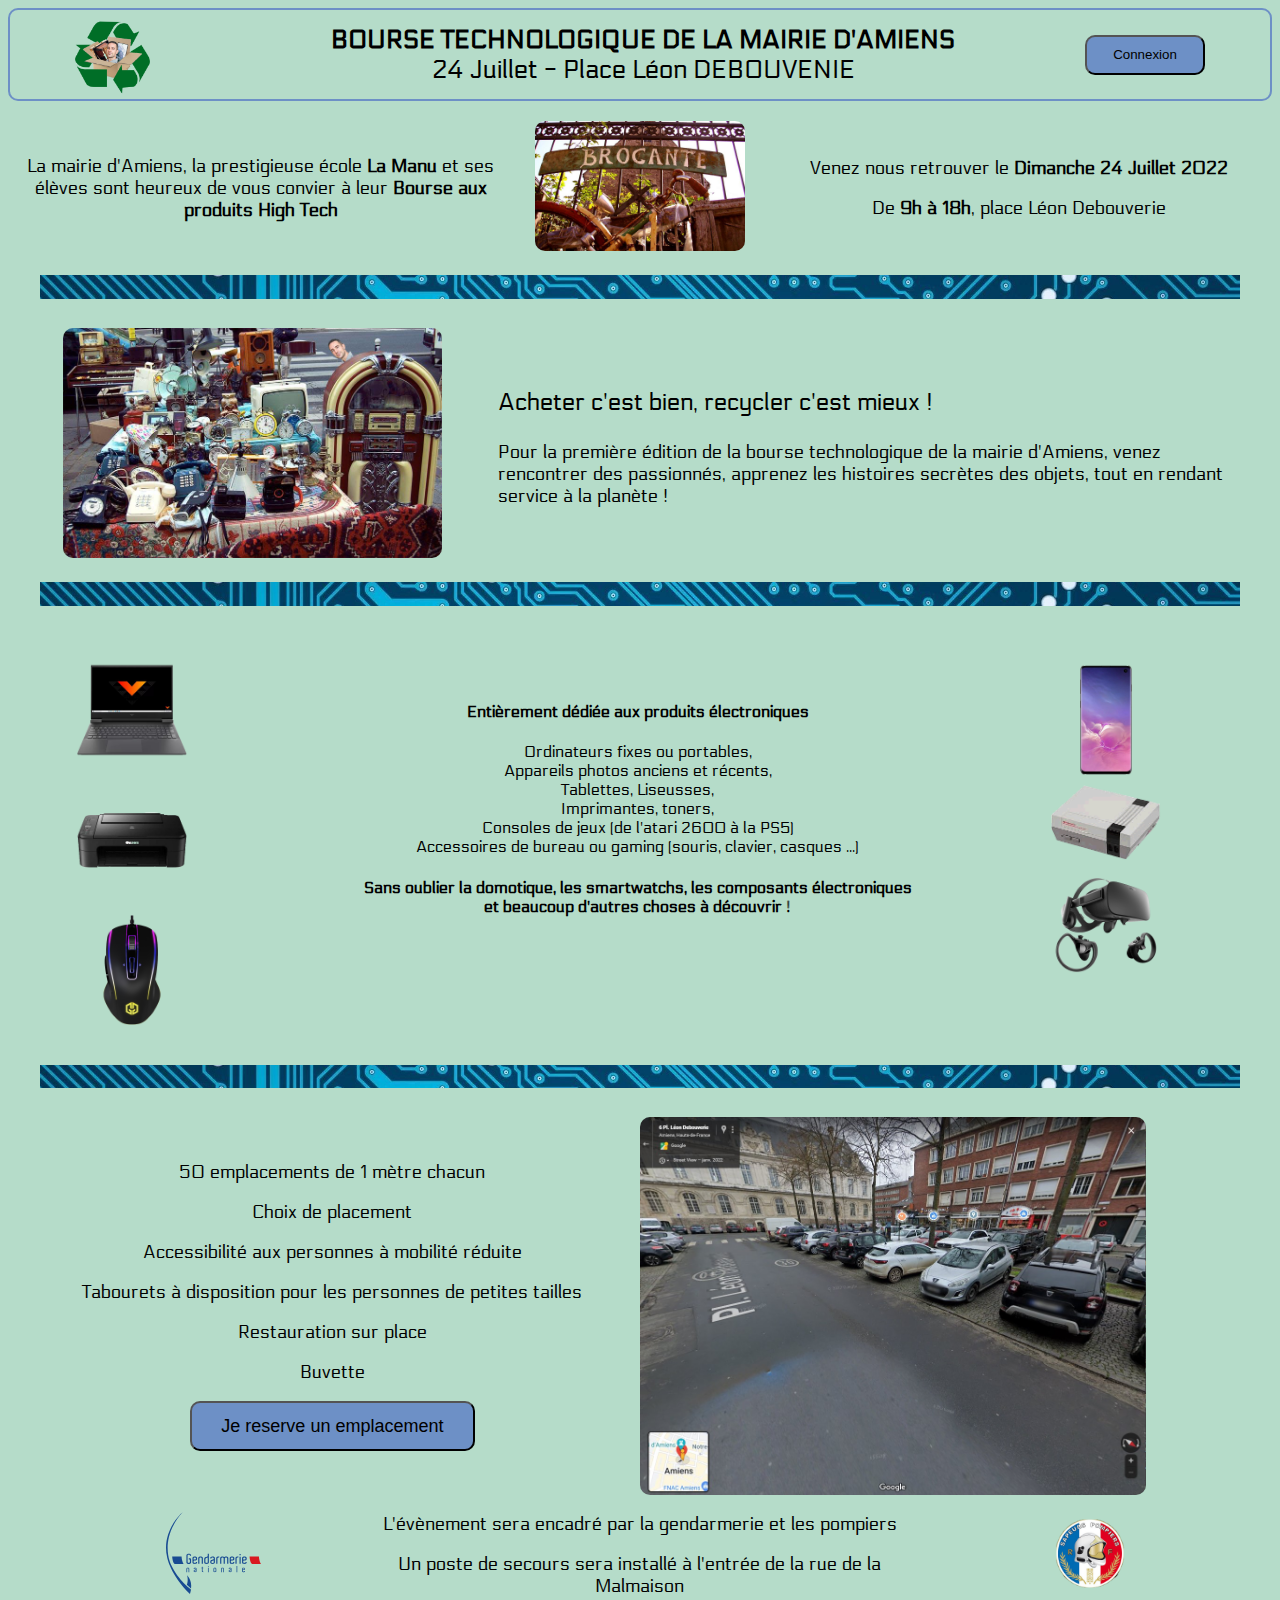
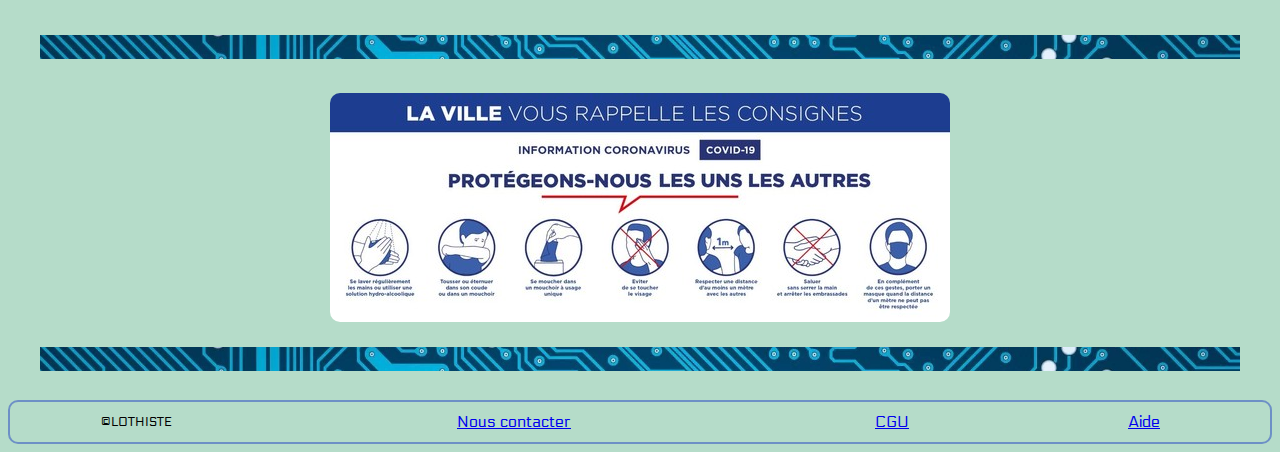
<file: index.html>
<!DOCTYPE html>
<html lang="fr">

<head>
    <meta charset="UTF-8">
    <meta http-equiv="X-UA-Compatible" content="IE=edge">
    <meta name="viewport" content="width=device-width, initial-scale=1.0">
    <link rel="stylesheet" href="assets/css/style.css">
    <script type="text/javascript" src="assets/js/include.js"></script>
    <link rel="shortcut icon" href="assets/img/logoBourse32px.ico" type="image/x-icon">
    <meta name="description" content="Le site de la bourse technologique de la mairie d'Amiens vous accueil afin d'organiser la première édition de cette bourse. 
    L'ensemble des informations sur le déroulement y sont indiquées et vous pourrez vous inscrire pour y participer.">
    <title>Bourse Tech de l'école LaManu</title>
</head>

<body>
    <!-- HEADER -->
    <header>
        <div class="header" w3-include-html="header.html">
            <script>
                includeHTML();
            </script>
        </div>
        <div class="header-md">
            <div class="titleSite2">
                <strong> BOURSE TECHNOLOGIQUE DE LA MAIRIE D'AMIENS </strong> 
                <div id="dateBla2">24 Juillet - Place Léon DEBOUVENIE</div>
            </div>
        </div>
    </header>

    <!-- MAIN -->
    <main>

        <!-- MAIN VIEW -->
        <div class="infoFirst">
            <div class="infoGeneral">
                <p>
                    La mairie d'Amiens, la prestigieuse école <strong>La Manu</strong>
                    et ses élèves sont heureux de vous
                    convier à leur <strong>Bourse aux produits High Tech</strong>
                </p>
            </div>
            <div class="blockImgBrocante">
                <img class="imgBrocante1" src="assets/img/brocanteSmall.jpg">
            </div>
            <div class="infoGeneral">
                <p>
                    Venez nous retrouver le <strong>Dimanche 24 Juillet 2022</strong>
                </p>
                <p>De <strong>9h à 18h</strong>, place Léon Debouverie </p>
            </div>
            </div>

        <!-- BANNER PRINTED BOARD -->
        <div class="infoTxtTitle">
            <img class="bannerBoard" src="assets/img/printedBoardBanner.jpg">
        </div>
        <!-- PHOTO TXT -->

        <!-- BANNER BROCANTE TEXTE -->
        <div class="infoFirstBottom">
            <div class="infoFirstBottomPhoto">
                <img class="imgBrocante2" src="assets/img/Brocante_thierry.jpg">
            </div>
            <div class="infoFirstBottomTxt">
                <p class="pBig">
                    Acheter c'est bien, recycler c'est mieux !
                </p>
                <P>
                    Pour la première édition de la bourse technologique de la mairie d'Amiens, venez rencontrer des
                    passionnés, apprenez les histoires secrètes des objets, tout en rendant service à la planète !
                </P>

            </div>
        </div>

        <!-- END USER VIEW TXT -->

        <!-- BANNER PRINTED BOARD -->
        <div class="infoTxtTitle">
            <img class="bannerBoard" src="assets/img/printedBoardBanner.jpg">
        </div>
        <!-- PHOTO TXT -->

        <div class="blockPhotoTxt">
            <div class="photoColumn">
                <div class="photoColumn">
                    <img class="imgPhotoColumn" src="assets/img/computer.png">
                </div>
                <div class="photoColumn">
                    <img class="imgPhotoColumn" src="assets/img/printer.jpg">
                </div>
                <div class="photoColumn">
                    <img class="imgPhotoColumn" src="assets/img/mouseGaming.jpg">
                </div>
            </div>
            <div class="txtColumn">
                <ul>
                    <ol>
                        <h4>Entièrement dédiée aux produits électroniques</h4>
                    </ol>
                    <ol>Ordinateurs fixes ou portables,</ol>
                    <ol>Appareils photos anciens et récents,</ol>
                    <ol>Tablettes, Liseusses,</ol>
                    <ol>Imprimantes, toners,</ol>
                    <ol>Consoles de jeux (de l'atari 2600 à la PS5)</ol>
                    <ol>Accessoires de bureau ou gaming (souris, clavier, casques ...)</ol>
                    <ol>
                        <h4>Sans oublier la domotique, les smartwatchs, les composants électroniques
                            <br> et beaucoup d'autres choses à
                            découvrir ! </h4>
                    </ol>
                </ul>
            </div>
            <div class="photoColumnHidden">
                <div class="photoColumn">
                    <img class="imgPhotoColumn" src="assets/img/smartphone.jpg">
                </div>
                <div class="photoColumn">
                    <img class="imgPhotoColumn" src="assets/img/consoleOld.png">
                </div>
                <div class="photoColumn">
                    <img class="imgPhotoColumn" src="assets/img/casqueRI.jpg">
                </div>
            </div>
        </div>


        <!-- END PHOTO TXT -->


        <!-- BANNER PRINTED BOARD -->
        <div class="infoTxtTitle">
            <img class="bannerBoard" src="assets/img/printedBoardBanner.jpg">
        </div>
        <!-- END TEXTE INFO -->


        <!-- BANNER SECURITE -->
        <div class="infoFirst">
            <div class="securityLeft">

                <div class="securityTxtFull txtAlignCenter">
                    <p>
                        50 emplacements de 1 mètre chacun
                    </p>
                    <p>
                        Choix de placement
                    </p>
                    <p>
                        Accessibilité aux personnes à mobilité réduite
                    </p>
                    <p>
                        Tabourets à disposition pour les personnes de petites tailles
                    </p>
                    <p>
                        Restauration sur place
                    </p>
                    <p>
                        Buvette
                    </p>
                    <p>
                        <button class="buttonValid" onclick="document.location.href='zoning.html';">Je reserve un
                            emplacement</button>
                    </p>
                </div>
            </div>
            <div class="securityRight">
                <img class="imgBrocanteBig" src="assets/img/viewSite.jpg">
            </div>
        </div>
        <div class="securityBlock">

            <div class="securityImg">
                <img class="imgSecurity" src="assets/img/logo_gendarmerie.svg">
            </div>
            <div class="securityTxt">
                <p>
                    L'évènement sera encadré par la gendarmerie et les pompiers
                </p>
                <p>
                    Un poste de secours sera installé à l'entrée de la rue de la Malmaison
                </p>
            </div>
            <div class="securityImg">
                <img class="imgSecurity" src="assets/img/logo_sapeur_pompier.jpg">
            </div>
        </div>


        <!-- BANNER PRINTED BOARD -->
        <div class="infoTxtTitle">
            <img class="bannerBoard" src="assets/img/printedBoardBanner.jpg">
        </div>


        <!-- BANDEAU FORMULAIRE -->

        <div class="blockRow  justifyContent">
            <div class="blockColumn3 txtAlignCenter justifyContent">
                <img class="imgCovidBig" src="assets/img/consignes_covid.jpg">
                <img class="imgCovidMobile" src="assets/img/gestesBarrieresMobile.jpg">
            </div>

        </div>

        <!-- BANNER PRINTED BOARD -->
        <div class="infoTxtTitle">
            <img class="bannerBoard" src="assets/img/printedBoardBanner.jpg">
        </div>

        </main>

    <!-- FOOTER -->
    <footer>
        <div class="copyright">&#169;LOTHISTE</div>
        <div class="contact"><a href="contact.html">Nous contacter</a></div>
        <div class="cgu"><a href="cgu.html">CGU</a></div>
        <div class="help"><a href="help.html">Aide</a></div>
    </footer>
</body>

</html>
</file>
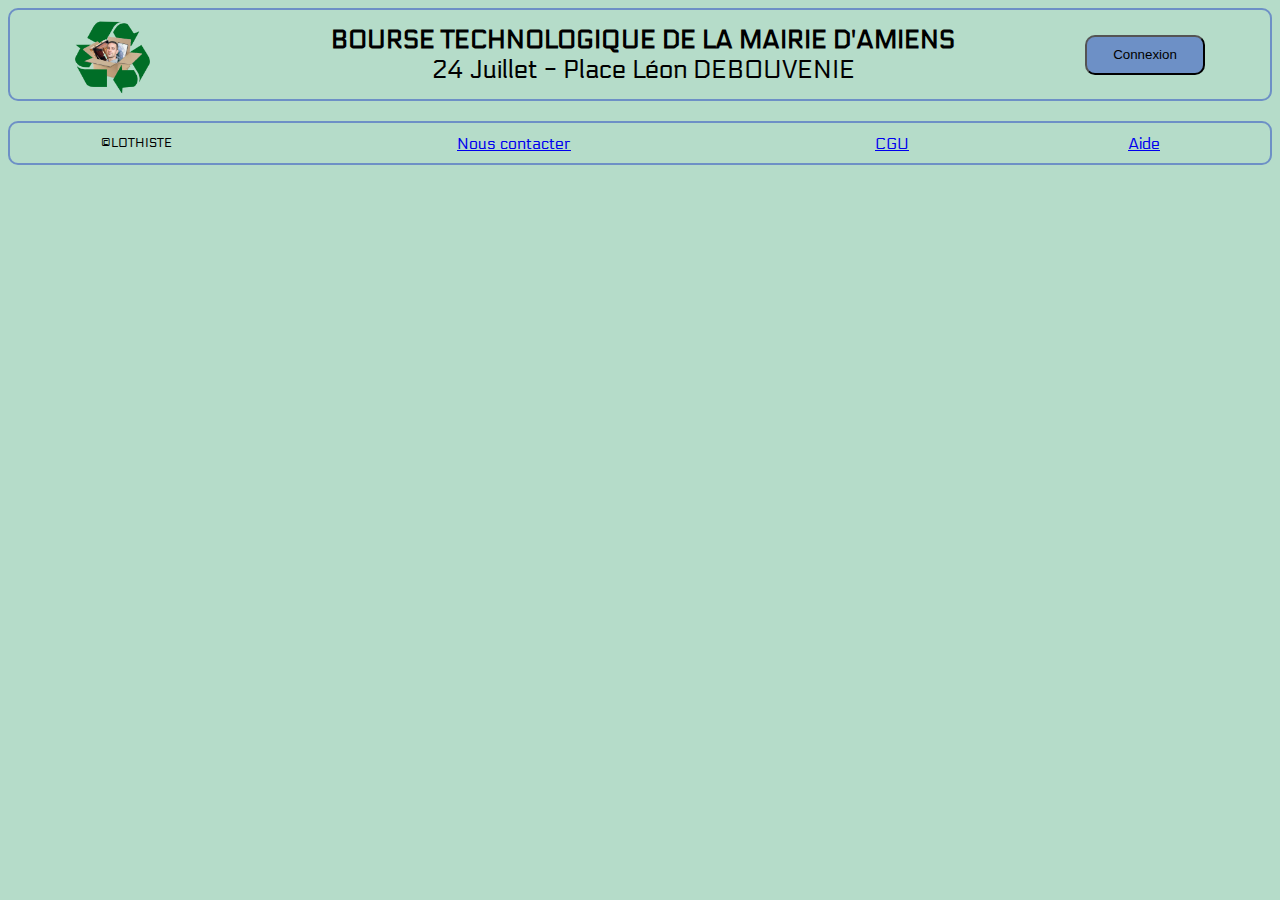
<file: AAA.html>
<!DOCTYPE html>
<html lang="fr">

<head>
    <meta charset="UTF-8">
    <meta http-equiv="X-UA-Compatible" content="IE=edge">
    <meta name="viewport" content="width=device-width, initial-scale=1.0">
    <link rel="stylesheet" href="assets/css/style.css">
    <script type="text/javascript" src="assets/js/include.js"></script>
    <!-- <link rel="stylesheet" href="//fonts.googleapis.com/css?family=Electrolize:300,400,600,700&amp;lang=en" /> -->
    <link rel="shortcut icon" href="assets/img/logoBourse32px.ico" type="image/x-icon">
    <meta name="description" content="Le site de la bourse technologique de la mairie d'Amiens vous accueil afin d'organiser la première édition de cette bourse. 
    L'ensemble des informations sur le déroulement y sont indiquées et vous pourrez vous inscrire pour y participer.">
    <title>Bourse Tech de l'école LaManu</title>
</head>

<body>
    <!-- HEADER -->
    <header>
        <div class="header" w3-include-html="header.html">
            <script>
                includeHTML();
            </script>
        </div>
    </header>

    <!-- MAIN -->
    <main>

    </main>
    <!-- </div> -->

    <!-- FOOTER -->
    <footer>
        <div class="copyright">&#169;LOTHISTE</div>
        <div class="contact"><a href="contact.html">Nous contacter</a></div>
        <div class="cgu"><a href="cgu.html">CGU</a></div>
        <div class="help"><a href="help.html">Aide</a></div>
    </footer>
</body>

</html>
</file>
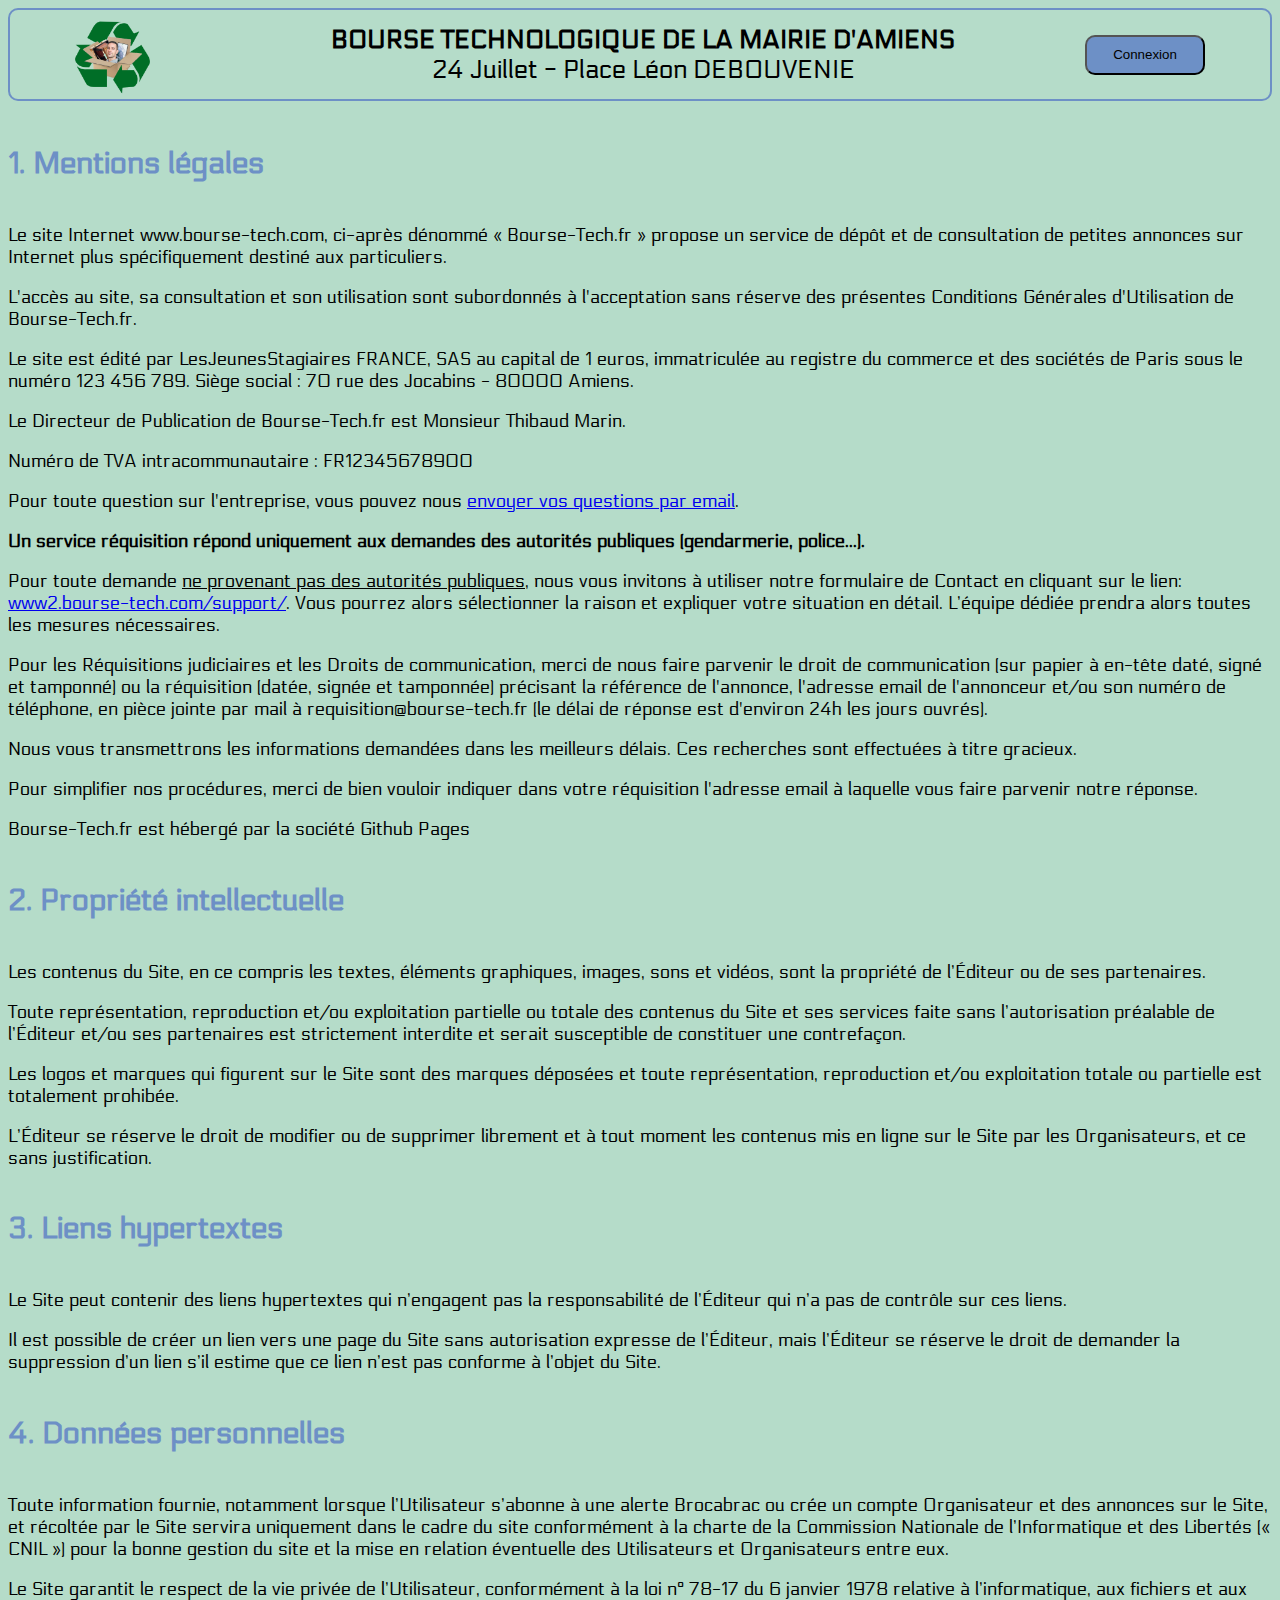
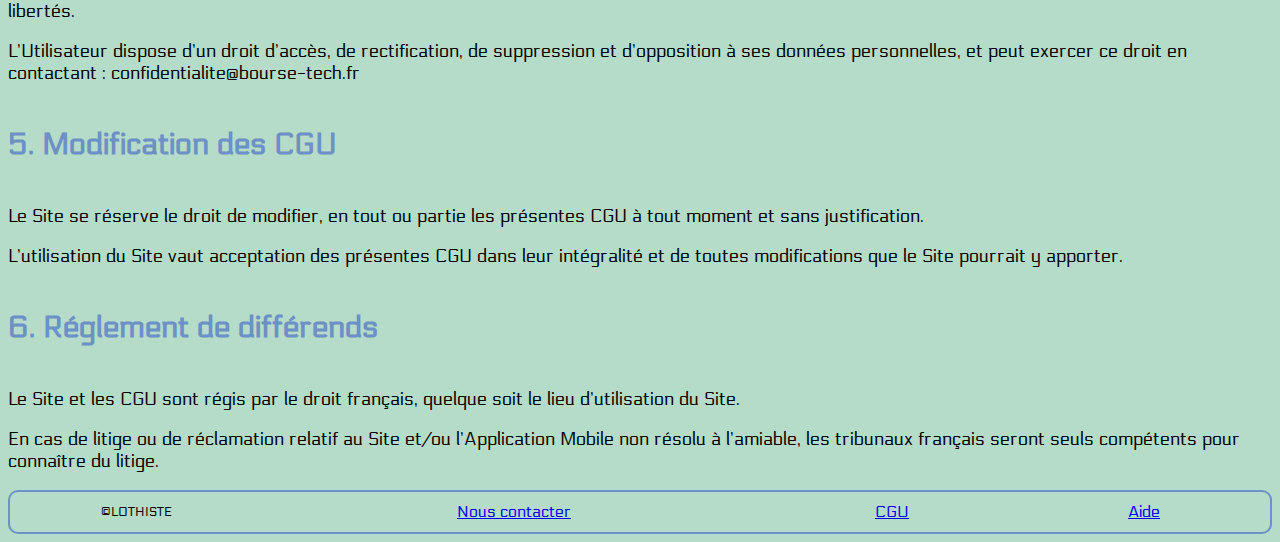
<file: cgu.html>
<!DOCTYPE html>
<html lang="fr">

<head>
    <meta charset="UTF-8">
    <meta http-equiv="X-UA-Compatible" content="IE=edge">
    <meta name="viewport" content="width=device-width, initial-scale=1.0">
    <link rel="stylesheet" href="assets/css/style.css">
    <script type="text/javascript" src="assets/js/include.js"></script>
    <!-- <link rel="stylesheet" href="//fonts.googleapis.com/css?family=Electrolize:300,400,600,700&amp;lang=en" /> -->
    <link rel="shortcut icon" href="assets/img/logoBourse32px.ico" type="image/x-icon">
    <meta name="description" content="Le site de la bourse technologique de la mairie d'Amiens vous accueil afin d'organiser la première édition de cette bourse. 
    L'ensemble des informations sur le déroulement y sont indiquées et vous pourrez vous inscrire pour y participer.">
    <title>Bourse Tech de l'école LaManu</title>
</head>

<body>
    <!-- HEADER -->
    <header>
        <div class="header" w3-include-html="header.html">
            <script>
                includeHTML();
            </script>
        </div>
        <div class="header-md">
            <div class="titleSite2">
                <strong> BOURSE TECHNOLOGIQUE DE LA MAIRIE D'AMIENS </strong> 
                <div id="dateBla2">24 Juillet - Place Léon DEBOUVENIE</div>
            </div>
        </div>
    </header>

    <!-- MAIN -->
    <main>

        <h2 class="informLegal">1. Mentions légales</h2>
        <div class="cguFont">
            <p>Le site Internet www.bourse-tech.com, ci-après dénommé « Bourse-Tech.fr » propose un service de dépôt et
                de consultation de petites annonces sur Internet plus spécifiquement destiné aux particuliers.</p>
            <p>L'accès au site, sa consultation et son utilisation sont subordonnés à l'acceptation sans réserve des
                présentes Conditions Générales d'Utilisation de Bourse-Tech.fr.</p>
            <p>Le site est édité par LesJeunesStagiaires FRANCE, SAS au capital de 1 euros, immatriculée au registre du
                commerce et des sociétés de Paris sous le numéro 123 456 789. Siège social : 70 rue des Jocabins - 80000
                Amiens.</p>
            <p>Le Directeur de Publication de Bourse-Tech.fr est Monsieur Thibaud Marin.</p>
            <p>Numéro de TVA intracommunautaire : FR12345678900</p>
            <p>Pour toute question sur l'entreprise, vous pouvez nous <a href="mailto:bourse.tech@gmail.com">envoyer vos
                    questions par email</a>.</p>
            <p><strong>Un service réquisition répond uniquement aux demandes des autorités publiques (gendarmerie,
                    police...).</strong></p>
            <p>Pour toute demande <u>ne provenant pas des autorités publiques</u>, nous vous invitons à utiliser notre
                formulaire de Contact en cliquant sur le lien: <a
                    href="www2.bourse-tech.com/support/">www2.bourse-tech.com/support/</a>. Vous pourrez alors
                sélectionner la raison et expliquer votre situation en détail. L’équipe dédiée prendra alors toutes les
                mesures nécessaires.</p>
            <p>Pour les Réquisitions judiciaires et les Droits de communication, merci de nous faire parvenir le droit
                de communication (sur papier à en-tête daté, signé et tamponné) ou la réquisition (datée, signée et
                tamponnée) précisant la référence de l'annonce, l'adresse email de l'annonceur et/ou son numéro de
                téléphone, en pièce jointe par mail à requisition@bourse-tech.fr (le délai de réponse est d'environ 24h
                les jours ouvrés).</p>
            <p>Nous vous transmettrons les informations demandées dans les meilleurs délais. Ces recherches sont
                effectuées à titre gracieux.</p>
            <p>Pour simplifier nos procédures, merci de bien vouloir indiquer dans votre réquisition l'adresse email à
                laquelle vous faire parvenir notre réponse.</p>
            <p>Bourse-Tech.fr est hébergé par la société Github Pages</p>
        </div>

        <h2 class="informLegal">2. Propriété intellectuelle</h2>
        <div class="cguFont">
            <p>Les contenus du Site, en ce compris les textes, éléments graphiques, images, sons et vidéos, sont la
                propriété de l’Éditeur ou de ses partenaires.</p>
            <p>Toute représentation, reproduction et/ou exploitation partielle ou totale des contenus du Site et ses
                services faite sans l’autorisation préalable de l’Éditeur et/ou ses partenaires est strictement
                interdite et serait susceptible de constituer une contrefaçon.</p>
            <p>Les logos et marques qui figurent sur le Site sont des marques déposées et toute représentation,
                reproduction et/ou exploitation totale ou partielle est totalement prohibée.</p>
            <p>L’Éditeur se réserve le droit de modifier ou de supprimer librement et à tout moment les contenus mis en
                ligne sur le Site par les Organisateurs, et ce sans justification.</p>
        </div>

        <h2 class="informLegal">3. Liens hypertextes</h2>
        <div class="cguFont">
            <p>Le Site peut contenir des liens hypertextes qui n’engagent pas la responsabilité de l’Éditeur qui n’a pas
                de contrôle sur ces liens.</p>
            <p>Il est possible de créer un lien vers une page du Site sans autorisation expresse de l’Éditeur, mais
                l’Éditeur se réserve le droit de demander la suppression d’un lien s’il estime que ce lien n’est pas
                conforme à l’objet du Site.</p>
        </div>

        <h2 class="informLegal">4. Données personnelles</h2>
        <div class="cguFont">
            <p>Toute information fournie, notamment lorsque l’Utilisateur s’abonne à une alerte Brocabrac ou crée un
                compte Organisateur et des annonces sur le Site, et récoltée par le Site servira uniquement dans le
                cadre du site conformément à la charte de la Commission Nationale de l’Informatique et des Libertés («
                CNIL ») pour la bonne gestion du site et la mise en relation éventuelle des Utilisateurs et
                Organisateurs entre eux.</p>
            <p>Le Site garantit le respect de la vie privée de l’Utilisateur, conformément à la loi n° 78-17 du 6
                janvier 1978 relative à l’informatique, aux fichiers et aux libertés.</p>
            <p>L’Utilisateur dispose d’un droit d’accès, de rectification, de suppression et d’opposition à ses données
                personnelles, et peut exercer ce droit en contactant : confidentialite@bourse-tech.fr</p>
        </div>

        <h2 class="informLegal">5. Modification des CGU</h2>
        <div class="cguFont">
            <p>Le Site se réserve le droit de modifier, en tout ou partie les présentes CGU à tout moment et sans
                justification.</p>
            <p>L’utilisation du Site vaut acceptation des présentes CGU dans leur intégralité et de toutes modifications
                que le Site pourrait y apporter.</p>
        </div>

        <h2 class="informLegal">6. Réglement de différends</h2>
        <div class="cguFont">
            <p>Le Site et les CGU sont régis par le droit français, quelque soit le lieu d’utilisation du Site.</p>
            <p>En cas de litige ou de réclamation relatif au Site et/ou l’Application Mobile non résolu à l’amiable, les
                tribunaux français seront seuls compétents pour connaître du litige.</p>
        </div>
    </main>
    <!-- </div> -->

    <!-- FOOTER -->
    <footer>
        <div class="copyright">&#169;LOTHISTE</div>
        <div class="contact"><a href="contact.html">Nous contacter</a></div>
        <div class="cgu"><a href="cgu.html">CGU</a></div>
        <div class="help"><a href="help.html">Aide</a></div>
    </footer>
</body>

</html>
</file>
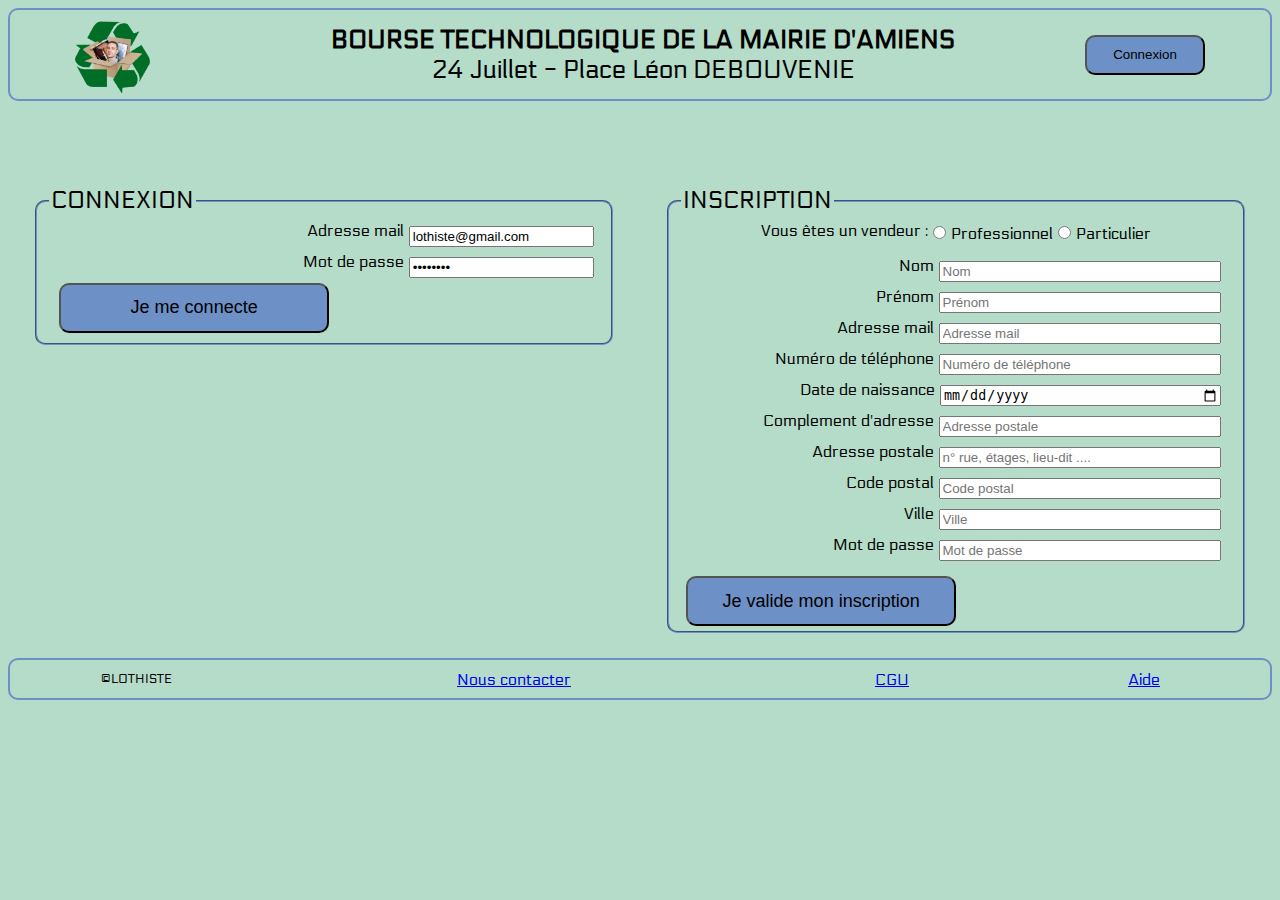
<file: connect.html>
<!DOCTYPE html>
<html lang="fr">

<head>
    <meta charset="UTF-8">
    <meta http-equiv="X-UA-Compatible" content="IE=edge">
    <meta name="viewport" content="width=device-width, initial-scale=1.0">
    <link rel="stylesheet" href="assets/css/style.css">
    <script type="text/javascript" src="assets/js/include.js"></script>
    <!-- <link rel="stylesheet" href="//fonts.googleapis.com/css?family=Electrolize:300,400,600,700&amp;lang=en" /> -->
    <link rel="shortcut icon" href="assets/img/logoBourse32px.ico" type="image/x-icon">
    <meta name="description" content="Le site de la bourse technologique de la mairie d'Amiens vous accueil afin d'organiser la première édition de cette bourse. 
    L'ensemble des informations sur le déroulement y sont indiquées et vous pourrez vous inscrire pour y participer.">
    <title>Bourse Tech de l'école LaManu</title>
</head>

<main>
    <!-- HEADER -->
    <header>
        <div class="header" w3-include-html="header.html">
            <script>
                includeHTML();
            </script>
        </div>
        <div class="header-md">
            <div class="titleSite2">
                <strong> BOURSE TECHNOLOGIQUE DE LA MAIRIE D'AMIENS </strong>
                <div id="dateBla2">24 Juillet - Place Léon DEBOUVENIE</div>
            </div>
        </div>
    </header>

    <!-- MAIN -->
    <main>

        <!-- CONNECT -->

        <div class="infoFirstConnect">
            <div class="LFconnect">
                <!-- <form method="post" action="#"> -->
                <fieldset>
                    <legend>CONNEXION</legend>
                    <div class="fieldsetInformation">
                        <div class="blockRow">
                            <div class="blockColumnB">
                                <label class="height30px txtAlignRight txtConnect" for="email">Adresse
                                    mail</label><input type="text" name="email" id="email" placeholder="Adresse mail"
                                    value="lothiste@gmail.com">
                                <label class="height30px txtAlignRight txtConnect" for="password">Mot de passe</label>
                                <input type="password" name="password" id="password" placeholder="Mot de passe"
                                    value="Crevette">
                            </div>
                        </div>
                        <button class="buttonValid" onclick="document.location.href='profile.html';">Je me
                            connecte</button>
                    </div>
                </fieldset>
                <!-- </form> -->
            </div>
            <div class="LFnew">
                <!-- <form method="post" action="#"> -->
                <fieldset>
                    <legend>INSCRIPTION</legend>
                    <div class="blockColumnB justifyContent">
                        <div class="blockColumnB ">
                            <div class="blockRow txtAlignCenter">
                                <div class="blockColumnB">
                                    <label class="height30px" for="typeSeller">Vous êtes un vendeur : </label>
                                </div>
                                <div class="blockColumnB">
                                    <div class="txtAlignLeft">
                                        <input type="radio" name="typeSeller" id="pro"><span
                                            id="proText">Professionnel</span>
                                    </div>
                                    <div class="txtAlignLeft">
                                        <input type="radio" name="typeSeller" id="proS"><span id="proSText">Pro</span>
                                    </div>
                                    <div class="txtAlignLeft">
                                        <input type="radio" name="typeSeller" id="amateur">Particulier
                                    </div>
                                </div>
                            </div>
                        </div>
                        <div class="blockRow txtAlignCenter">
                            <div class="blockColumn3 ">

                                <label class="labelInsc" for="fName">Nom</label><input class="width100 inputInsc"
                                    type="text" id="fName" name="fName" placeholder="Nom">




                                <label class="labelInsc" for="lName">Prénom</label><input class="width100 inputInsc"
                                    type="text" name="lName" id="lName" placeholder="Prénom">




                                <label class="labelInsc" for="email">Adresse mail</label><input
                                    class="width100 inputInsc" type="email" name="email" id="email"
                                    placeholder="Adresse mail">



                                <label class="labelInsc" for="phoneNumber">Numéro de téléphone</label><input
                                    class="width100 inputInsc" type="tel" name="phoneNumber" id="phoneNumber"
                                    placeholder="Numéro de téléphone">


                                <label class="labelInsc" for="age">Date de naissance</label><input
                                    class="width100 inputInsc" type="date" name="age" id="age" placeholder="Âge">

                                <label class="labelInsc" for="aditionalAdress">Complement d'adresse </label><input
                                    class="width100 inputInsc" type="text" id="adress" name="adress"
                                    placeholder="Adresse postale">



                                <label class="labelInsc" for="adress">Adresse postale</label><input
                                    class="width100 inputInsc" type="text" id="aditionalAdress" name="aditionalAdress"
                                    placeholder="n° rue, étages, lieu-dit ....">


                                <label class="labelInsc" for="zipCode">Code postal</label><input
                                    class="width100 inputInsc" type="text" name="zipCode" id="zipCode"
                                    placeholder="Code postal">



                                <label class="labelInsc" for="city">Ville</label><input class="width100 inputInsc"
                                    type="text" name="city" id="city" placeholder="Ville">


                                <label class="labelInsc" for="password">Mot de passe</label><input class="width100 inputInsc"
                                    type="password" name="password" id="password" placeholder="Mot de passe">

                            </div>
                        </div>
                        <div class="blockColumnB2 txtAlignleft">
                            <div class="height40px ">
                                <div class="height40px">

                                    <button class="buttonValid" onclick="document.location.href='newUser.html';">Je
                                        valide mon
                                        inscription</button>
                                </div>
                </fieldset>
                <!-- </form> -->
            </div>

        </div>
    </main>
    <!-- </div> -->


    <!-- FOOTER -->
    <footer>
        <div class="copyright">&#169;LOTHISTE</div>
        <div class="contact"><a href="contact.html">Nous contacter</a></div>
        <div class="cgu"><a href="cgu.html">CGU</a></div>
        <div class="help"><a href="help.html">Aide</a></div>
    </footer>
    </body>

</html>
</file>
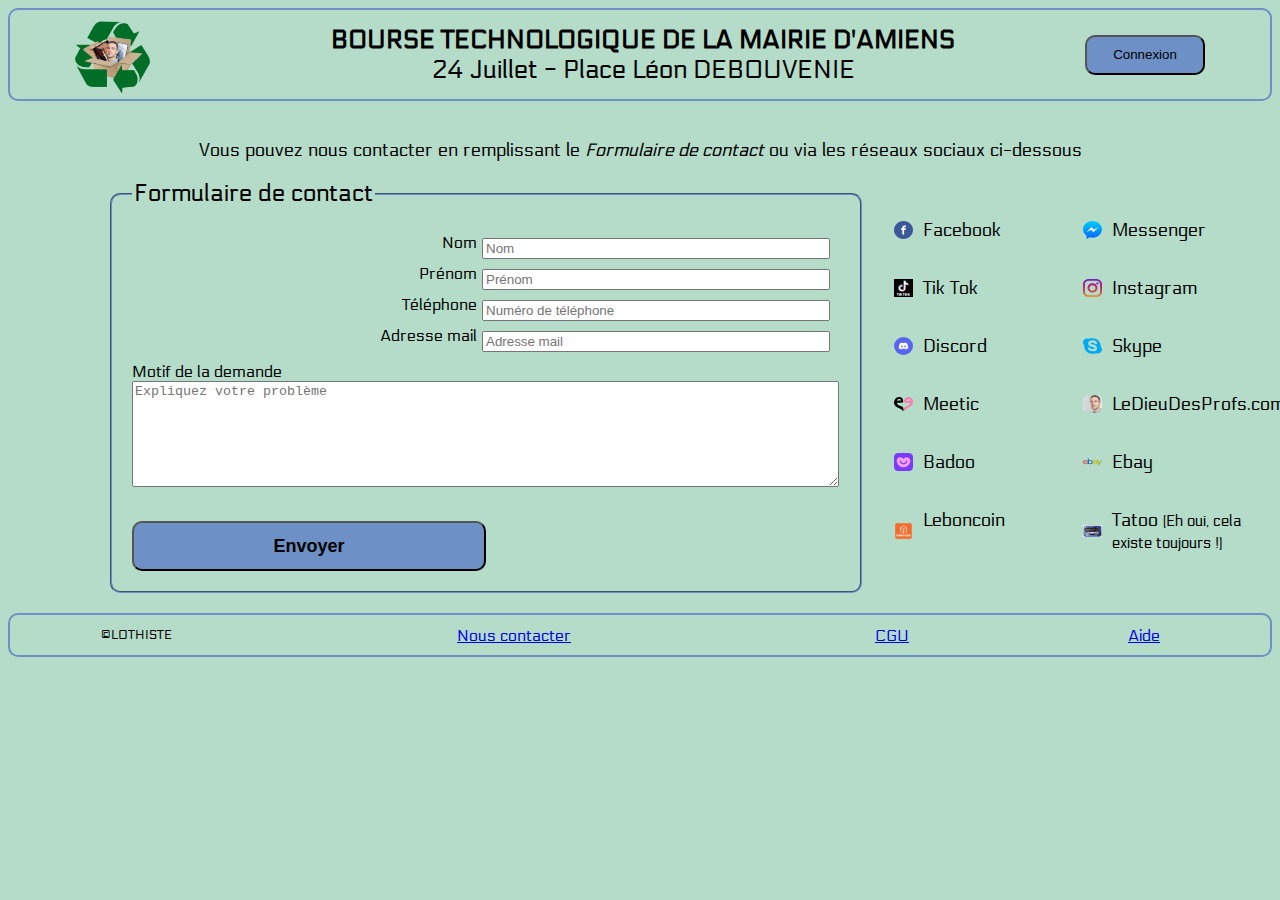
<file: contact.html>
<!DOCTYPE html>
<html lang="fr">

<head>
    <meta charset="UTF-8">
    <meta http-equiv="X-UA-Compatible" content="IE=edge">
    <meta name="viewport" content="width=device-width, initial-scale=1.0">
    <link rel="stylesheet" href="assets/css/style.css">
    <script type="text/javascript" src="assets/js/include.js"></script>
    <!-- <link rel="stylesheet" href="//fonts.googleapis.com/css?family=Electrolize:300,400,600,700&amp;lang=en" /> -->
    <link rel="shortcut icon" href="assets/img/logoBourse32px.ico" type="image/x-icon">
    <meta name="description" content="Le site de la bourse technologique de la mairie d'Amiens vous accueil afin d'organiser la première édition de cette bourse. 
    L'ensemble des informations sur le déroulement y sont indiquées et vous pourrez vous inscrire pour y participer.">
    <title>Bourse Tech de l'école LaManu</title>
</head>

<body>
    <!-- HEADER -->
    <header>
        <div class="header" w3-include-html="header.html">
            <script>
                includeHTML();
            </script>
        </div>
        <div class="header-md">
            <div class="titleSite2">
                <strong> BOURSE TECHNOLOGIQUE DE LA MAIRIE D'AMIENS </strong> 
                <div id="dateBla2">24 Juillet - Place Léon DEBOUVENIE</div>
            </div>
        </div>
    </header>

    <!-- MAIN -->
    <main>

        <!-- BANDEAU FORMULAIRE -->
        <p class="txtAlignCenter">Vous pouvez nous contacter en remplissant le <i>Formulaire de contact</i> ou via les
            réseaux sociaux ci-dessous</p>
        <div class="SStxtColumn">

            <!-- Partie du bloc "Nous contacter" -->
            <div class="blockContact">
                <fieldset class="SScontact formulaire">
                    <legend>Formulaire de contact</legend>
                    <div class="blockRowContact">
                        <div class="blockColumnContact">
                            <label class="height30px txtAlignRight txtContact" for="lName">Nom</label><input class="txtContact" type="text"name="lName" id="lName" placeholder="Nom">
                            <label class="height30px txtAlignRight txtContact" for="fName">Prénom</label> <input class="txtContact" type="text"name="fName" id="fName" placeholder="Prénom">
                            <label class="height30px txtAlignRight txtContact" for="phoneNumber">Téléphone</label> <input class="txtContact" type="tel" name="phoneNumber" placeholder="Numéro de téléphone" id="phoneNumber">
                            <label class="height30px txtAlignRight txtContact" for="mailAdress">Adresse mail</label> <input class="txtContact" type="email" name="mailAdress" id="mailAdress" placeholder="Adresse mail">
                        </div>
                        
                    </div>
                    <div>
                        <label class="height30px" for="Request">Motif de la demande</label>
                        <textarea type="text" name="Request" id="Request"
                            placeholder="Expliquez votre problème"></textarea>
                    </div>
                    <div class="height30px"></div>
                    <button class="buttonValid" onclick="document.location.href='nousContacter.html';">
                        <strong>Envoyer</strong>
                    </button>
                </fieldset>
            </div>

            <!-- Première colonne des réseaux sociaux -->
            <div class="fullreseauSociaux">
                <div class="reseauSociaux">
                    <img class="imgReseauSociaux" src="assets/img/facebook.svg">
                    <p class="txtReseauSociaux">Facebook</p>
                </div>
                <div class="reseauSociaux">
                    <img class="imgReseauSociaux" src="assets/img/messenger.svg">
                    <p class="txtReseauSociaux">Messenger</p>
                </div>
                <div class="reseauSociaux">
                    <img class="imgReseauSociaux" src="assets/img/tiktok.svg">
                    <p class="txtReseauSociaux">Tik Tok</p>
                </div>
                <div class="reseauSociaux">
                    <img class="imgReseauSociaux" src="assets/img/instagram.svg">
                    <p class="txtReseauSociaux">Instagram</p>
                </div>
                <div class="reseauSociaux">
                    <img class="imgReseauSociaux" src="assets/img/discord.svg">
                    <p class="txtReseauSociaux">Discord</p>
                </div>
                <div class="reseauSociaux">
                    <img class="imgReseauSociaux" src="assets/img/skype.svg">
                    <p class="txtReseauSociaux">Skype</p>
                </div>
            

            <!-- Seconde colonne des réseaux sociaux -->
            
                <div class="reseauSociaux">
                    <img class="imgReseauSociaux" src="assets/img/meetic.svg">
                    <p class="txtReseauSociaux">Meetic</p>
                </div>
                <div class="reseauSociaux">
                    <img class="imgReseauSociauxThierry" src="assets/img/thierry.jpg">
                    <p class="txtReseauSociaux">LeDieuDesProfs.com</p>
                </div>
                <div class="reseauSociaux">
                    <img class="imgReseauSociaux" src="assets/img/badoo.svg">
                    <p class="txtReseauSociaux">Badoo</p>
                </div>
                <div class="reseauSociaux">
                    <img class="imgReseauSociaux" src="assets/img/ebay.svg">
                    <p class="txtReseauSociaux">Ebay</p>
                </div>
                <div class="reseauSociaux">
                    <img class="imgReseauSociaux" src="assets/img/leboncoin.jpg">
                    <p class="txtReseauSociaux">Leboncoin</p>
                </div>
                <div class="reseauSociaux">
                    <img class="imgReseauSociaux" src="assets/img/tatoo.jpg">
                    <p class="txtReseauSociaux">Tatoo <span class="tatoo">(Eh oui, cela existe toujours !)</span></p>
                </div>
            </div>
        </div>
    </main>
    <!-- </div> -->


    <!-- FOOTER -->
    <footer>
        <div class="copyright">&#169;LOTHISTE</div>
        <div class="contact"><a href="contact.html">Nous contacter</a></div>
        <div class="cgu"><a href="cgu.html">CGU</a></div>
        <div class="help"><a href="help.html">Aide</a></div>
    </footer>
</body>

</html>
</file>
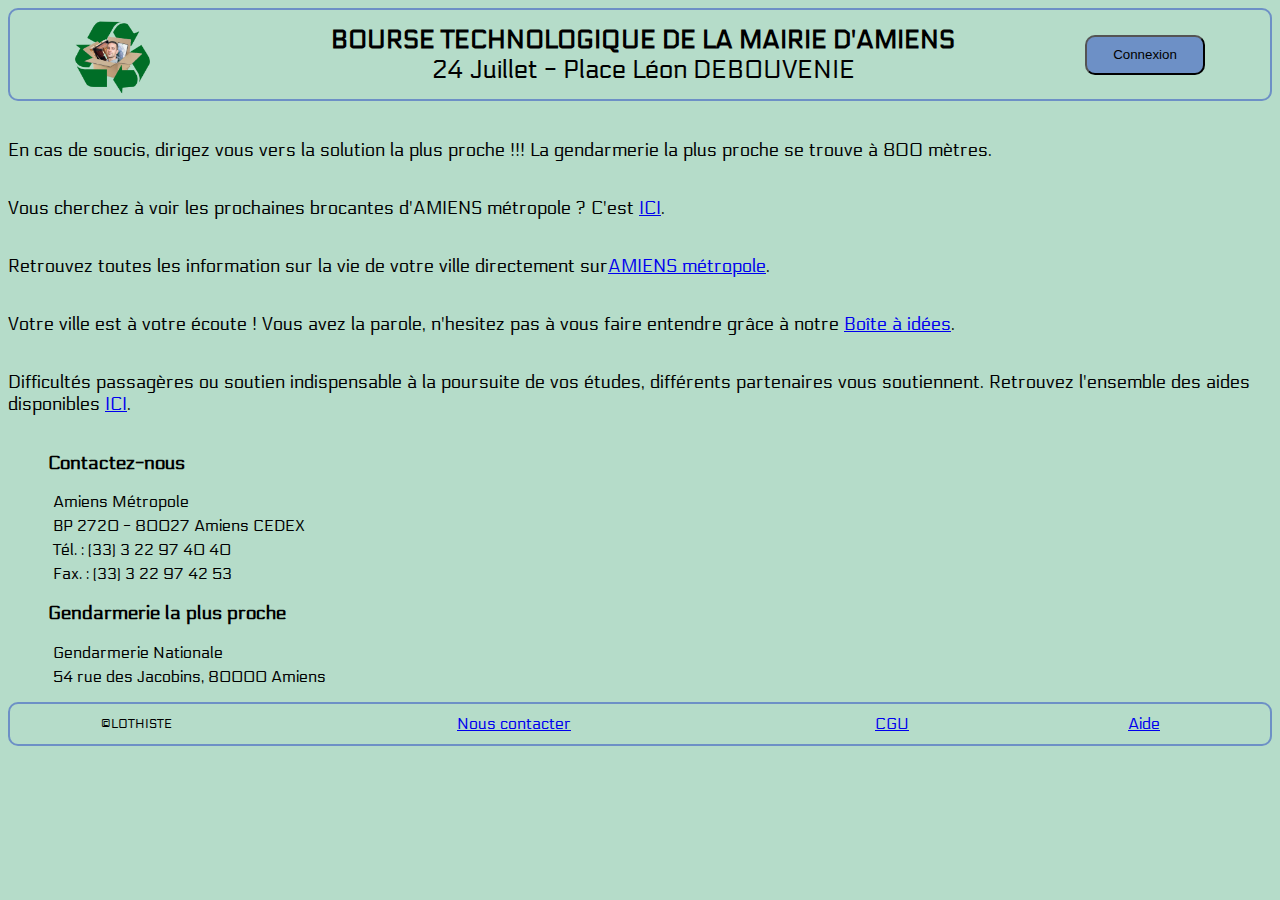
<file: help.html>
<!DOCTYPE html>
<html lang="fr">

<head>
    <meta charset="UTF-8">
    <meta http-equiv="X-UA-Compatible" content="IE=edge">
    <meta name="viewport" content="width=device-width, initial-scale=1.0">
    <link rel="stylesheet" href="assets/css/style.css">
    <script type="text/javascript" src="assets/js/include.js"></script>
    <!-- <link rel="stylesheet" href="//fonts.googleapis.com/css?family=Electrolize:300,400,600,700&amp;lang=en" /> -->
    <link rel="shortcut icon" href="assets/img/logoBourse32px.ico" type="image/x-icon">
    <meta name="description" content="Le site de la bourse technologique de la mairie d'Amiens vous accueil afin d'organiser la première édition de cette bourse. 
    L'ensemble des informations sur le déroulement y sont indiquées et vous pourrez vous inscrire pour y participer.">
    <title>Bourse Tech de l'école LaManu</title>
</head>

<body>
    <!-- HEADER -->
    <header>
        <div class="header" w3-include-html="header.html">
            <script>
                includeHTML();
            </script>
        </div>
        <div class="header-md">
            <div class="titleSite2">
                <strong> BOURSE TECHNOLOGIQUE DE LA MAIRIE D'AMIENS </strong> 
                <div id="dateBla2">24 Juillet - Place Léon DEBOUVENIE</div>
            </div>
        </div>
    </header>

    <!-- MAIN -->
    <main>
        <!-- USER VIEW -->
        <p>En cas de soucis, dirigez vous vers la solution la plus proche !!! La gendarmerie la plus proche se trouve à
            800 mètres.</p>
        <p>Vous cherchez à voir les prochaines brocantes d'AMIENS métropole ? C'est <a
                href="https://www.amiens.fr/fulltext/results/(keyword)/brocante" name> ICI</a>.</p>
        <p>Retrouvez toutes les information sur la vie de votre ville directement sur<a
                href="https://www.amiens.fr/">AMIENS métropole</a>.</p>
        <p>Votre ville est à votre écoute ! Vous avez la parole, n'hesitez pas à vous faire entendre grâce à notre <a
                href="https://www.amiens.fr/Vivre-a-Amiens/Jeunesse/boite-a-idees">Boîte à idées</a>.</p>
        <p>Difficultés passagères ou soutien indispensable à la poursuite de vos études, différents partenaires vous
            soutiennent. Retrouvez l'ensemble des aides disponibles <a
                href="https://www.amiens.fr/Vivre-a-Amiens/Enseignement-superieur/Les-aides-etudiantes-a-Amiens">
                ICI</a>.</p>

        <div class="contactUs">
            <ul style="list-style-type: none;">
                <h3>Contactez-nous</h3>

                <li>Amiens Métropole</li>
                <li>BP 2720 - 80027 Amiens CEDEX</li>
                <li>Tél. : (33) 3 22 97 40 40</li>
                <li>Fax. : (33) 3 22 97 42 53</li>

                <h3>Gendarmerie la plus proche</h3>

                <li>Gendarmerie Nationale</li>
                <li>54 rue des Jacobins, 80000 Amiens</li>

            </ul>
        </div>
    </main>
    <!-- </div> -->

    <!-- FOOTER -->
    <footer>
        <div class="copyright">&#169;LOTHISTE</div>
        <div class="contact"><a href="contact.html">Nous contacter</a></div>
        <div class="cgu"><a href="cgu.html">CGU</a></div>
        <div class="help"><a href="help.html">Aide</a></div>
    </footer>
</body>

</html>
</file>
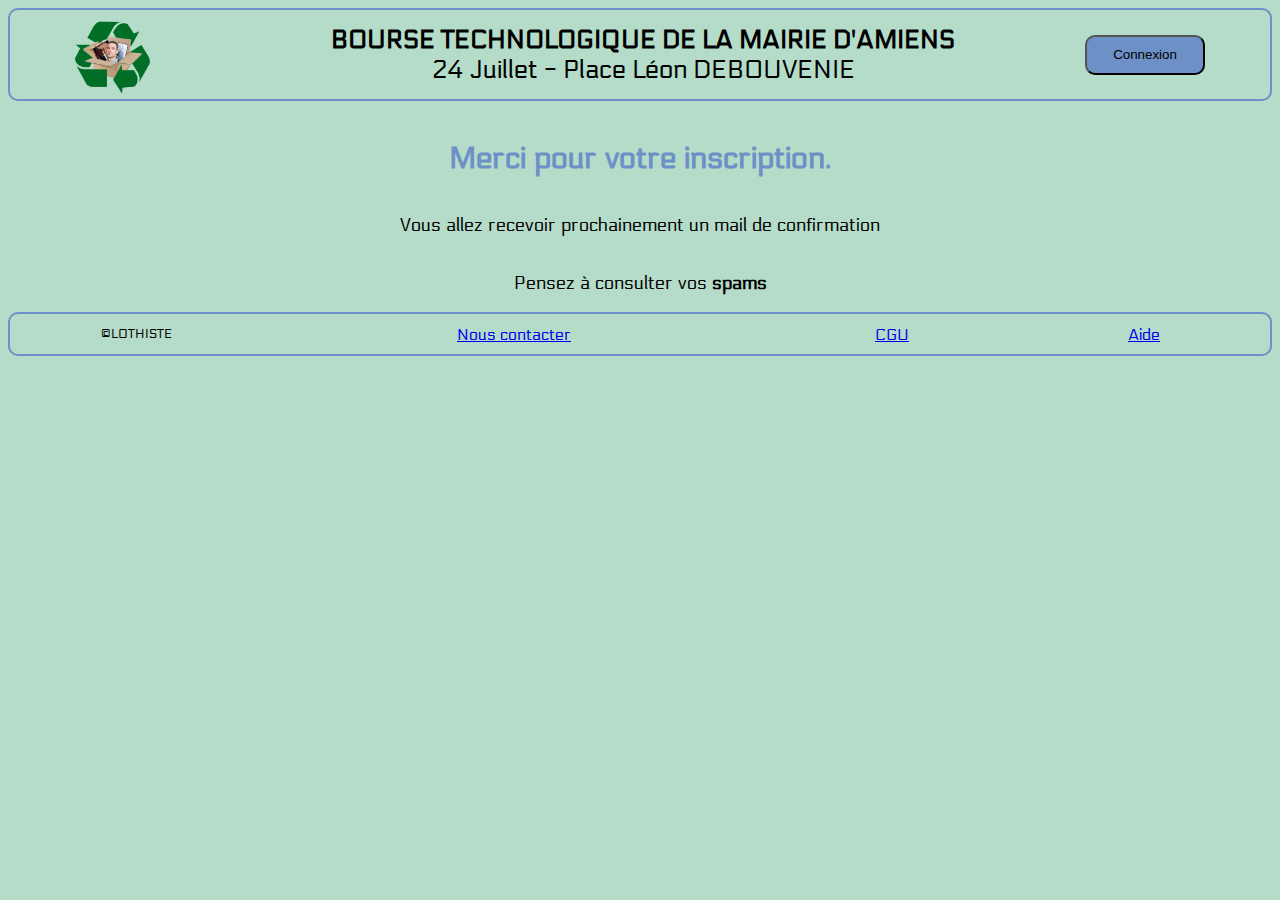
<file: newUser.html>
<!DOCTYPE html>
<html lang="fr">

<head>
    <meta charset="UTF-8">
    <meta http-equiv="X-UA-Compatible" content="IE=edge">
    <meta name="viewport" content="width=device-width, initial-scale=1.0">
    <link rel="stylesheet" href="assets/css/style.css">
    <script type="text/javascript" src="assets/js/include.js"></script>
    <!-- <link rel="stylesheet" href="//fonts.googleapis.com/css?family=Electrolize:300,400,600,700&amp;lang=en" /> -->
    <link rel="shortcut icon" href="assets/img/logoBourse32px.ico" type="image/x-icon">
    <meta name="description" content="Le site de la bourse technologique de la mairie d'Amiens vous accueil afin d'organiser la première édition de cette bourse. 
    L'ensemble des informations sur le déroulement y sont indiquées et vous pourrez vous inscrire pour y participer.">
    <title>Bourse Tech de l'école LaManu</title>
</head>

<body>
    <!-- HEADER -->
    <header>
        <div class="header" w3-include-html="header.html">
            <script>
                includeHTML();
            </script>
        </div>
        <div class="header-md">
            <div class="titleSite2">
                <strong> BOURSE TECHNOLOGIQUE DE LA MAIRIE D'AMIENS </strong> 
                <div id="dateBla2">24 Juillet - Place Léon DEBOUVENIE</div>
            </div>
        </div>
    </header>

    <!-- MAIN -->
    <main class="profilInscription">
        <h1 class="informLegal">Merci pour votre inscription.</h1>
        <p>Vous allez recevoir prochainement un mail de confirmation</p>
        <p>Pensez à consulter vos <strong>spams</strong></p>
    </main>

    <!-- FOOTER -->
    <footer>
        <div class="copyright">&#169;LOTHISTE</div>
        <div class="contact"><a href="contact.html">Nous contacter</a></div>
        <div class="cgu"><a href="cgu.html">CGU</a></div>
        <div class="help"><a href="help.html">Aide</a></div>
    </footer>
</body>

</html>
</file>
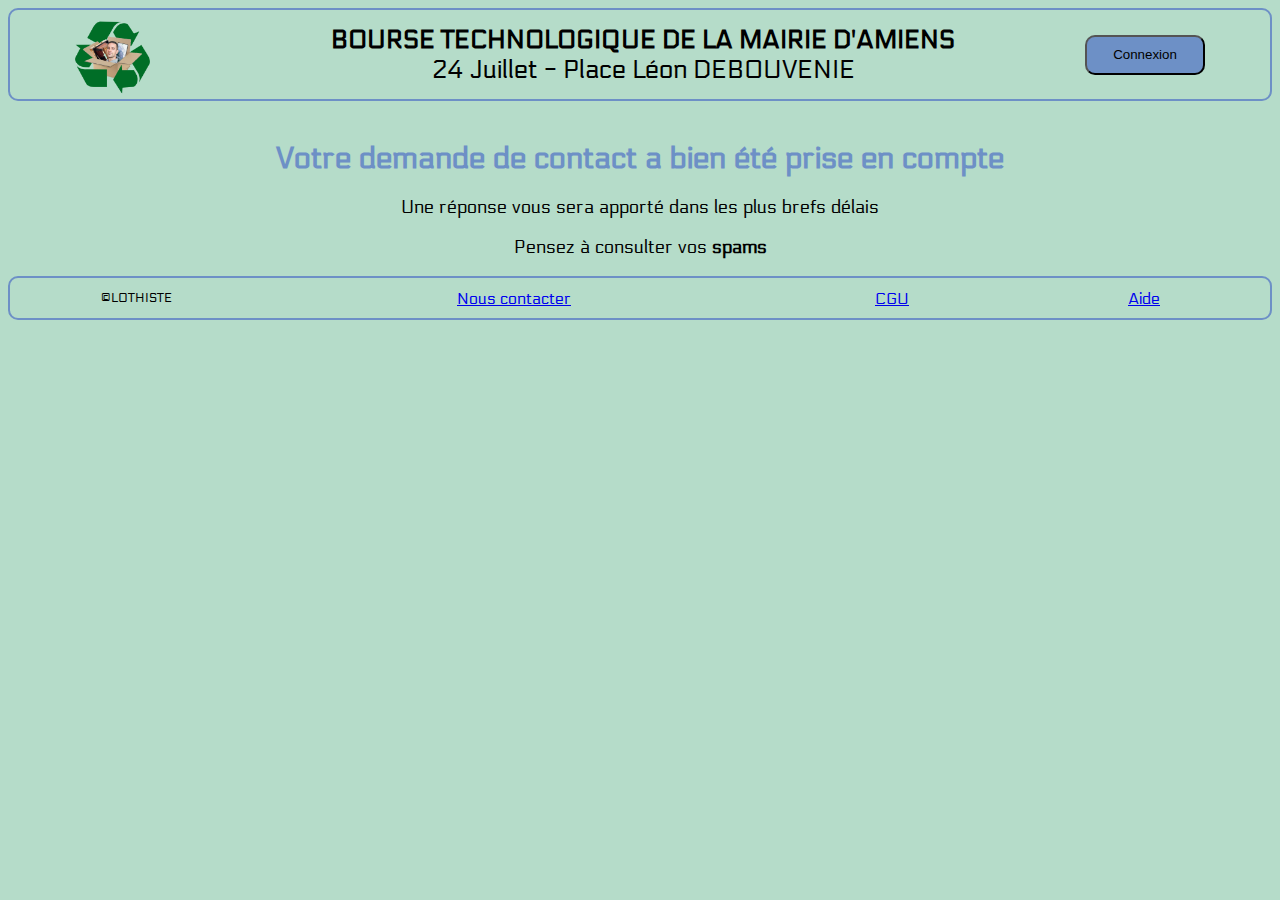
<file: nousContacter.html>
<!DOCTYPE html>
<html lang="fr">

<head>
    <meta charset="UTF-8">
    <meta http-equiv="X-UA-Compatible" content="IE=edge">
    <meta name="viewport" content="width=device-width, initial-scale=1.0">
    <link rel="stylesheet" href="assets/css/style.css">
    <script type="text/javascript" src="assets/js/include.js"></script>
    <!-- <link rel="stylesheet" href="//fonts.googleapis.com/css?family=Electrolize:300,400,600,700&amp;lang=en" /> -->
    <link rel="shortcut icon" href="assets/img/logoBourse32px.ico" type="image/x-icon">
    <meta name="description" content="Le site de la bourse technologique de la mairie d'Amiens vous accueil afin d'organiser la première édition de cette bourse. 
    L'ensemble des informations sur le déroulement y sont indiquées et vous pourrez vous inscrire pour y participer.">
    <title>Bourse Tech de l'école LaManu</title>
</head>

<body>
    <!-- HEADER -->
    <header>
        <div class="header" w3-include-html="header.html">
            <script>
                includeHTML();
            </script>
        </div>
        <div class="header-md">
            <div class="titleSite2">
                <strong> BOURSE TECHNOLOGIQUE DE LA MAIRIE D'AMIENS </strong> 
                <div id="dateBla2">24 Juillet - Place Léon DEBOUVENIE</div>
            </div>
        </div>
    </header>

    <!-- MAIN -->
    <!-- <div class="main"> -->
    <main>
        <div class="main profilInscription">
            <h1 class="informLegal">Votre demande de contact a bien été prise en compte</h1>
            <p>Une réponse vous sera apporté dans les plus brefs délais</p>
            <p>Pensez à consulter vos <strong>spams</strong></p>
        </div>
    </main>
    <!-- </div> -->

    <!-- FOOTER -->
    <!-- <div class="footer">
        <div class="copyright">&#169;LOTHISTE</div>
        <div class="contact"><a href="contact.html">Nous contacter</a></div>
        <div class="cgu"><a href="cgu.html">CGU</a></div>
        <div class="help"><a href="help.html">Aide</a></div>
    </div> -->

    <footer>
        <div class="copyright">&#169;LOTHISTE</div>
        <div class="contact"><a href="contact.html">Nous contacter</a></div>
        <div class="cgu"><a href="cgu.html">CGU</a></div>
        <div class="help"><a href="help.html">Aide</a></div>
    </footer>
</body>

</html>
</file>
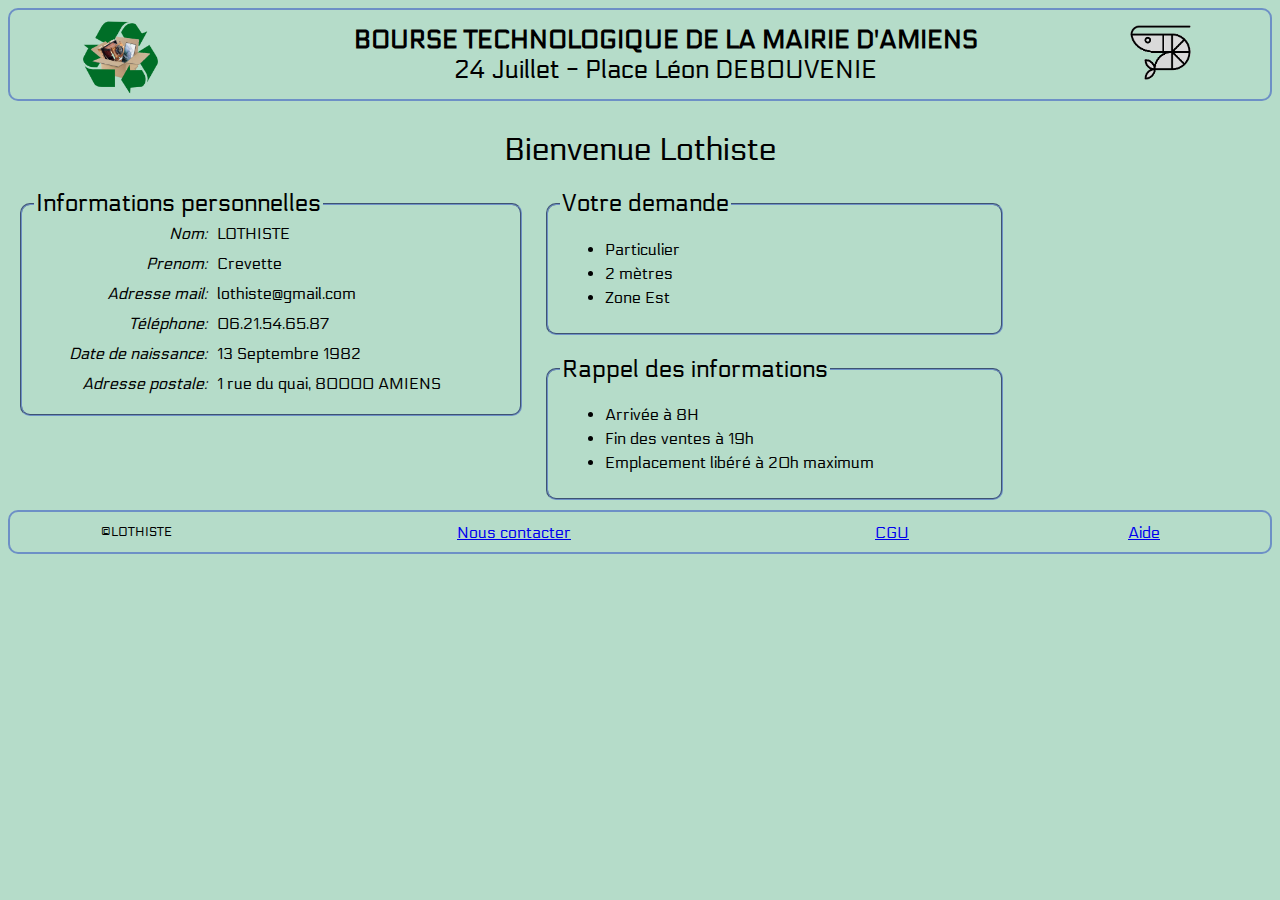
<file: profile.html>
<!DOCTYPE html>
<html lang="fr">

<head>
    <meta charset="UTF-8">
    <meta http-equiv="X-UA-Compatible" content="IE=edge">
    <meta name="viewport" content="width=device-width, initial-scale=1.0">
    <link rel="stylesheet" href="assets/css/style.css">
    <script type="text/javascript" src="assets/js/include.js"></script>
    <!-- <link rel="stylesheet" href="//fonts.googleapis.com/css?family=Electrolize:300,400,600,700&amp;lang=en" /> -->
    <link rel="shortcut icon" href="assets/img/logoBourse32px.ico" type="image/x-icon">
    <meta name="description" content="Le site de la bourse technologique de la mairie d'Amiens vous accueil afin d'organiser la première édition de cette bourse. 
    L'ensemble des informations sur le déroulement y sont indiquées et vous pourrez vous inscrire pour y participer.">
    <title>Bourse Tech de l'école LaManu</title>
</head>

<body>
    <!-- HEADER -->

    <header>
        <div class="header" w3-include-html="header.html">
            <div class="logo">
                <!-- LOGO -->
                <a href="index.html"><img class="logoSite" src="assets/img/logoBourse.jpg"></a>
            </div>
            <div class="titleSite">
                <strong> BOURSE TECHNOLOGIQUE DE LA MAIRIE D'AMIENS </strong>
                <br>24 Juillet - Place Léon DEBOUVENIE
            </div>
            <div>
                <img class="imgCrevette" src="assets/img/profil.png">
            </div>



        </div>
        <div class="header-md">
            <div class="titleSite2">
                <strong> BOURSE TECHNOLOGIQUE DE LA MAIRIE D'AMIENS </strong> 
                <div id="dateBla2">24 Juillet - Place Léon DEBOUVENIE</div>
            </div>
        </div>
    </header>

    <!-- MAIN -->
    <main>
        <div class="profileBanner txtAlignCenter">
            Bienvenue Lothiste
        </div>
        <div class="blockPhotoTxt">
            <div class="profileTxt">
                <fieldset>
                    <legend>Informations personnelles</legend>
                    <div class="profileInfo">
                        <div class="profileInfoTxt">
                            <span class="profileTxtInfo">Nom:</span><span class="profileInfoTxtUser">LOTHISTE</span>
                            <span class="profileTxtInfo">Prenom:</span><span class="profileInfoTxtUser">Crevette</span>
                            <span class="profileTxtInfo">Adresse mail:</span><span class="profileInfoTxtUser">lothiste@gmail.com</span>
                            <span class="profileTxtInfo">Téléphone:</span><span class="profileInfoTxtUser">06.21.54.65.87</span>
                            <span class="profileTxtInfo">Date de naissance:</span><span class="profileInfoTxtUser">13 Septembre 1982</span>
                            <span class="profileTxtInfo">Adresse postale:</span><span class="profileInfoTxtUser">1 rue du quai, 80000 AMIENS</span>
                        </div>
                    </div>
                </fieldset>
            </div>
            <div class="profileAskInfo">
                <div class="profileAsk">
                    <fieldset>
                        <legend>Votre demande</legend>
                        <ul>
                            <li>Particulier</li>
                            <li>2 mètres</li>
                            <li>Zone Est</li>
                        </ul>
                    </fieldset>
                </div>
                <div class="profileAsk">
                    <fieldset>
                        <legend>Rappel des informations</legend>
                        <ul>
                            <li>Arrivée à 8H</li>
                            <li>Fin des ventes à 19h</li>
                            <li>Emplacement libéré à 20h maximum</li>
                        </ul>
                    </fieldset>
                </div>
            </div>
        </div>
    </main>
    <!-- </div> -->

    <!-- FOOTER -->
    <footer>
        <div class="copyright">&#169;LOTHISTE</div>
        <div class="contact"><a href="contact.html">Nous contacter</a></div>
        <div class="cgu"><a href="cgu.html">CGU</a></div>
        <div class="help"><a href="help.html">Aide</a></div>
    </footer>
</body>

</html>
</file>
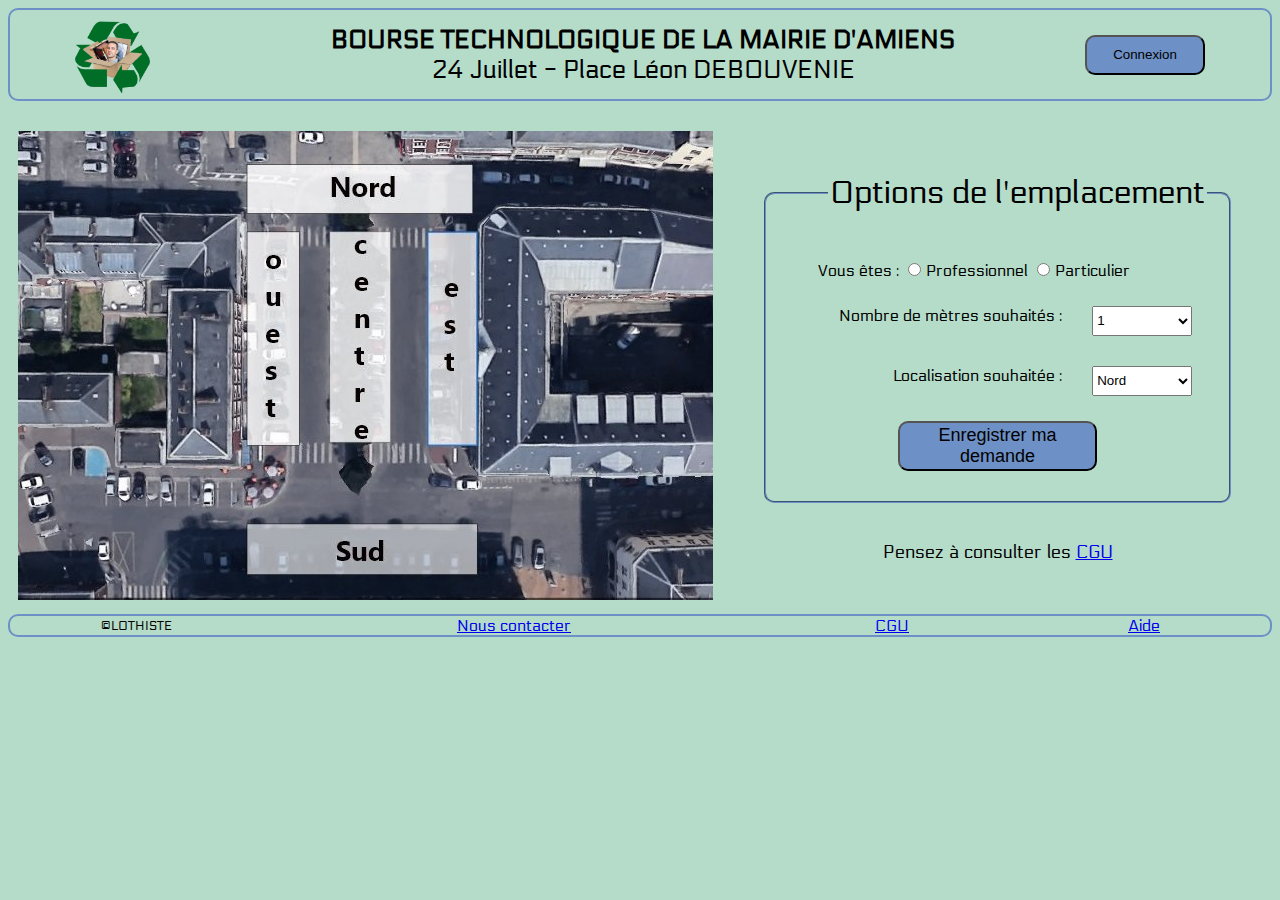
<file: zoning.html>
<!DOCTYPE html>
<html lang="fr">

<head>
    <meta charset="UTF-8">
    <meta http-equiv="X-UA-Compatible" content="IE=edge">
    <meta name="viewport" content="width=device-width, initial-scale=1.0">
    <link rel="stylesheet" href="assets/css/style.css">
    <script type="text/javascript" src="assets/js/include.js"></script>
    <!-- <link rel="stylesheet" href="//fonts.googleapis.com/css?family=Electrolize:300,400,600,700&amp;lang=en" /> -->
    <link rel="shortcut icon" href="assets/img/logoBourse32px.ico" type="image/x-icon">
    <meta name="description" content="Le site de la bourse technologique de la mairie d'Amiens vous accueil afin d'organiser la première édition de cette bourse. 
    L'ensemble des informations sur le déroulement y sont indiquées et vous pourrez vous inscrire pour y participer.">
    <title>Bourse Tech de l'école LaManu</title>
</head>

<body class="pageZoning">
    <!-- HEADER -->
    <!--  -->

    <header>
        <div class="header" w3-include-html="header.html">
            <script>
                includeHTML();
            </script>
        </div>
        <div class="header-md">
            <div class="titleSite2">
                <strong> BOURSE TECHNOLOGIQUE DE LA MAIRIE D'AMIENS </strong> 
                <div id="dateBla2">24 Juillet - Place Léon DEBOUVENIE</div>
            </div>
        </div>
    </header>

    <!-- MAIN -->
    <main>

        <!-- <div>
            <p><strong>Consignes :</strong></p>
            <p>
                les emplacements sont limités à 5 mètres maximum
                <br>
                Les exposants doivent prendre possession de leur emplacement avant 8h45
                <br>
                Pas de vente de pr
            </p>
            <p>

            </p>
        </div> -->
        <div class="blockZoning">
            <div class="blockZoningImg">
                <img class="hideSmall" src="assets/img/zoning.jpg">
            </div>
            <div class="blockZoningTxt">
                <fieldset class="zoningFieldset">
                    <legend class="blockZoningTitle ">Options de l'emplacement</legend>
                    <div class="zoningSelect txtAlignCenter">
                        <label for="typeSeller">Vous êtes : </label>
                        <input type="radio" name="typeSeller" id="pro"><span id="proText">Professionnel</span>
                        <input type="radio" name="typeSeller" id="proS"><span id="proSText">Pro</span>
                        <input type="radio" name="typeSeller" id="amateur">Particulier
                    </div>
                    <div class="blockRow">
                        <div class="blockColumn2">
                            <label class="height60px txtAlignRight" for="meter">Nombre de mètres souhaités : </label>
                            <label class="height30px txtAlignRight" for="situation">Localisation souhaitée : </label>
                        </div>
                        <div class="blockColumn">
                            <div class="height60px">
                                <select class="select100px" name="meter" id="meter">
                                    <option>1</option>
                                    <option>2</option>
                                    <option>3</option>
                                    <option>4</option>
                                    <option>5</option>
                                </select>
                            </div>
                            <div class="height30px">
                                <select class="select100px" name="zoning" id="zoning">
                                    <option>Nord</option>
                                    <option>Ouest</option>
                                    <option>Centre</option>
                                    <option>Est</option>
                                    <option>Sud</option>
                                </select>
                            </div>
                        </div>


                    </div>
                    <div class="zoningValid">
                        <button class="buttonValid" onclick="document.location.href='connect.html';">Enregistrer ma
                            demande</button>
                    </div>
                </fieldset>
                <p>
                    Pensez à consulter les <a href="cgu.html" target="_blank">CGU</a>
                </p>
            </div>
        </div>
    </main>
    <!-- </div> -->

    <!-- FOOTER -->
    <footer>
        <div class="copyright">&#169;LOTHISTE</div>
        <div class="contact"><a href="contact.html">Nous contacter</a></div>
        <div class="cgu"><a href="cgu.html">CGU</a></div>
        <div class="help"><a href="help.html">Aide</a></div>
    </footer>
</body>

</html>
</file>
<file: assets/css/style.css>
@import url('//fonts.googleapis.com/css?family=Electrolize:300,400,600,700&amp;lang=en');

@media screen and (max-width: 768px){
    .infoFirst {
        height: 100%;
        width: 100%!important;
        flex-direction: column!important;
        background-color: #B5DCC9;
    }
    .infoGeneral {
        width: 90vw!important;
        text-align: center!important;
    }
    .infoFirstBottom {
        flex-direction: column!important;
    }
    .infoFirstBottomTxt {
        margin-right: 0px!important;
        text-align: center;
    }
    .blockImgBrocante {
        margin-right: 22%;
    }
    .pBig {
        text-align: center!important;
    }
    p {
        text-align: center;
    }
    .photoColumnHidden {
        display: none;
    }
    .photoColumn {
        flex-direction: row!important;
    }
    .imgPhotoColumn {
        width: 75px;
        height: 75px;
    }
    .blockPhotoTxt {
        display: flex;
        flex-direction: column!important;
        align-items: center!important;
    }
    .txtColumn > ul {
        margin-right: 10%;
}
    .securityTxtFull {
        margin-left: 20px!important;
    }
    .securityTxtFull > p {
        font-size: medium;
    }
    .buttonValid {
        height: 45px!important;
        width: 40%;
        border-radius: 10px;
        margin-top: 10px;
        margin-bottom: 15px;
    }
    .securityRight {
        align-items: center;
    }
    .securityBlock {
        flex-direction: column!important;
    }
    .imgCovidBig {
        display: none!important;
    }
    .imgCovidMobile {
        display: block!important;
        background-image: url("/assets/img/gestesBarrieresMobile.jpg");
        max-width: 300px;
        max-height: 600px;
    }
    .imgSecurity {
       margin-left: 20%;
       margin-top: 5%;
}
    .imgBrocante1 {
    max-width: 150px;
    border-radius: 10px;
}
    .imgBrocante2 {
    max-width: 300px;
    border-radius: 10px;
}
}


html {
    font: 1rem "Fira Sans", Electrolize;
}

body {
    flex-direction: column;
    background-color: #B5DCC9;
}


/* HEADER */
/* .header {
    display: flex;
    flex-wrap: wrap;
    flex-direction: row;
    height: 100px;
    flex: 1;
    align-items: center;
    border: 2px solid #6D90C6;
    border-radius: 10px;
    margin-bottom: 20px;
} */



@media screen and (max-width:768px){
    .header {
        display: flex;
        flex-direction: row;
        justify-content:space-between;
        /* height: 100px; */
        /* flex: 1; */
        align-items: center;
        border: 2px solid #6D90C6;
        border-radius: 10px;
        margin-bottom: 20px;
    }
    .logo {
        width: 10%;
        /* text-align: center; */
        margin-top: 10px;
        margin-left:10px;
    }
    .titleSite{
        /* width: 80%; */
        text-align: center;
        font-size:4vw;
        display:none;
    }
    .titleSite2{
        /* width: 80%; */
        text-align: center;
        font-size:1em;
        border: 2px solid #6D90C6;
        border-radius: 10px;
        margin-bottom: 20px;
    }
    #dateBla{
        display:none;
    }
    .button {
        height: 40px;
        width: 80px;
        margin-right:10px;
        border-radius: 10px;
        background-color: #6D90C6;
    }
    
    .buttonValid { 
        font-size: large;
        height: 50px;
        width: 50%;
        border-radius: 10px;
        background-color: #6D90C6;
    }
    .imgCovidBig {
        display: block;
    }
    .imgBrocante1 {
        max-width: 150px;
        border-radius: 10px;
    }
    .imgBrocante2 {
        max-width: 200px;
        border-radius: 10px;
    }
    .photoColumnHidden {
        display: none;
    }
    .txtColumn {
        margin-right: 10%;
    }

}
.imgCrevette{
    max-width:75px;
    min-width:75px;
}



.logo {
    width: 10%;
    /* text-align: center; */
    margin-top: 10px;
}

.logo > a > img {
    max-height: 75px;
    max-width: 75px;
}

@media screen and (min-width:769px){
    .header {
        display: flex;
        flex-wrap: wrap;
        flex-direction: row;
        justify-content:space-around;
        /* height: 100px; */
        flex: 1;
        align-items: center;
        border: 2px solid #6D90C6;
        border-radius: 10px;
        margin-bottom: 20px;
    }
.titleSite {
    /* width: 70%; */
    text-align: center;
    font-size:2vw;
}
.titleSite2{
    /* width: 80%; */
    text-align: center;
    font-size:1em;
    border: 2px solid #6D90C6;
    border-radius: 10px;
    margin-bottom: 20px;
    display:none;
}
.button {
    height: 40px;
    width: 120px;
    border-radius: 10px;
    background-color: #6D90C6;
}
.buttonValid { 
    font-size: large;
    height: 50px;
    width: 50%;
    border-radius: 10px;
    background-color: #6D90C6;
}
.imgBrocante1 {
    max-height: 130px;
    border-radius: 10px;
}
.imgBrocante2 {
    max-height: 230px;
    border-radius: 10px;
}
.blockPhotoTxt {
    margin-right: 20%;
}
.photoColumn {
    margin-right: 10%;
}
.photoColumnHidden {
    margin-right: -15%;
    margin-top: 2%;
}
.txtColumn {
    margin-right: 10%;
    margin-top: 3%;
}
}


/* .eventDate {
    /* width: 30%;

.connexion {
    max-height: 50px;
    max-width: 50px;
}



.buttonValid {
    font-size: large;
    height: 40px;
    width: 100%;
    border-radius: 10px;
    background-color: #6D90C6;
}

/* MAIN */
/*.main {
    display: flex;
    flex-wrap: wrap;
    flex-direction: column;
    flex: 12;
}*/

main {
    display: flex;
    flex-wrap: wrap;
    flex-direction: column;
    flex: 12;
    /* background-color:blueviolet; */
}

.infoFirst {
    display: flex;
    flex-wrap: wrap;
    flex-direction: row;
    width: 100%;
    /* background-color:pink; */
    text-align: center;
    align-items: center;
}

.italic {
    font-style: italic;
}

.infoGeneral {
    width: 40%;
    /* text-align: center; */
}

.blockImgBrocante {
    width: 20%;
    /* text-align: center; */
}
.imgCrevette{
    max-width:75px;
    max-height:75px;
}
.txtAlignCenter {
    text-align: center;
}

.pageZoning{
    display: flex;
    flex-direction: column;
    justify-content: space-around;
    
}

.blockZoning {
    display: flex;
    flex-wrap: wrap;
    flex-direction: row;
    flex: 1;
    /* background-color:pink; */
    text-align: center;
    align-items: center;
}



@media screen and (max-width:768px){
.blockZoningImg {
    margin: 0px;
    flex: 3;
    width: 100vw!important;
}
.blockZoning{
    width: 100vw;
}
.hideSmall{
    object-fit: scale-down;
    width: 80vw;
    
}
}
@media screen and (min-width:769px){
    .blockZoningImg {
        margin: 10px;
        flex: 3;
    }
    }
.blockZoningTxt {
    display: flex;
    flex-wrap: wrap;
    flex-direction: column;
    flex: 3;
    /* background-color:pink; */
    text-align: center;
    align-items: center;
    /* margin:10px; */
}

.blockZoningTitle {
    font-size: xx-large;
    margin: 20px;
    /* width:100%; */
}

.zoningFieldset {
    width: 80%;
    margin: 20px;
    /* width:100%; */
}

.zoningSelect {
    width: 80%;
    height: 30%;
    margin: 20px;
    text-align: left;
    /* background-color: blue; */
}

.zoningValid {
    height: 30%;
    margin: 20px;
    text-align: center;
    /* background-color: blue; */
}

select {
    height: 30px;
}



.imgBrocanteBig {
    width: 80%;
    border-radius: 10px;
}

.infoFirstBottom {
    display: flex;
    flex-wrap: wrap;
    flex-direction: row;
    align-items: center;
    justify-content: center;
}

.infoFirstBottomPhoto {
    flex: 2;
    text-align: center;
}

.infoFirstBottomTxt {
    flex: 3;
    text-align: left;
    margin-right: 40px;
}

/* BANNER */
.bannerBoard {
    max-width: 95%;
    margin: 20px;
}

/* SECURITY */
.securityLeft {
    flex: 1;
    text-align: left;
}

.securityRight {
    display: flex;
    flex-wrap: wrap;
    flex-direction: column;
    flex: 1;
}

.securityBlock {
    display: flex;
    flex-wrap: wrap;
    flex-direction: row;
    align-items: center;
    justify-content: center;
    margin: 0px 40px 0px 40px;
}

.securityImg {
    flex: 1;
    margin-left: 10%;
}

.imgSecurity {
    max-width: 50%;
}

.securityTxt {
    flex: 3;
    text-align: center;
}

.securityTxtFull {
    width: 90%;
    margin-left: 40px;
}

fieldset {
    border-radius: 10px;
    border-color: #6D90C6;
}

.pBig {
    font-size: x-large;
}

.blockPhotoTxt {
    display: flex;
    flex-wrap: wrap;
    flex-direction: row;
    align-items: flex-start;
}

.help {
    width: 20%
}

/* modification des formulaires à revoir:  */

.reservation {
    padding: 20px;
}

input {
    margin: 5px;
}

/* modification des fomulaires à revoir */

.photoColumn {
    display: flex;
    flex-wrap: wrap;
    flex-direction: column;
    flex: 1;
    align-items: center;
    margin: 10px 10px 10px 10px;
    /* background-color:antiquewhite; */
}

.blockReservation {
    align-items: center;
    text-align: left;
    align-items: center;
}

li {
    margin: 5px;
}

p {
    font-size: large;
}

.txtColumn {
    display: flex;
    flex-wrap: wrap;
    flex-direction: column;
    align-items: center;
    text-align: center;
    justify-items: center;
    flex: 3;
    /*align-items: center;*/
}

.txtColumnCovid {
    margin: 20px;
}

.infoTxtTitle {
    font-size: xx-large;
    text-align: center;
}

.imgPhotoColumn {
    max-width: 110px;
    max-height: 110px;
}

.imgCovid {
    max-width: 26%;
    border-radius: 10px;
}

.imgCovidMobile {
    display: none;
}

.imgCovidBig {
    max-width: 100%;
    border-radius: 10px;
}

.fieldsetInformation {
    margin-left: 10px;
}


/* CONNECT - NEW */
.LFconnect {
    flex:1;
    margin: 2%;
    align-items: flex-start;
}

.LFnew {
    flex:1;
    margin: 2%;
}

input {
    max-width: 100%;
}
@media screen and (max-width:768px){
    .infoFirstConnect {
        display: flex;
        flex-wrap: wrap;
        flex-direction: column;
        width: 100%;
        align-items: center;
    }
}
@media screen and (min-width:768px){
.infoFirstConnect {
    display: flex;
    flex-wrap: wrap;
    flex-direction: row;
    width: 100%;
    align-items: flex-start;
}
}

legend {
    font-size: x-large;
}



/* PROFILE */
.profileBanner {
    font-size: xx-large;
    margin: 10px;
}

.profileAsk {
    display: flex;
    flex-wrap: wrap;
    flex-direction: column;
    width: 20%;
    margin: 10px;
}

.profileAskInfo {
    display: flex;
    flex-wrap: wrap;
    flex-direction: column;
    flex: 2;
}

.profileAsk {
    display: flex;
    flex-wrap: wrap;
    flex-direction: column;
    width: 95%;
    margin: 10px;
}

.profileInfo {
    display: flex;
    flex-wrap: wrap;
    flex-direction: row;
    flex: 1;
}

.profileInfoTxt {
    display: flex;
    flex-wrap: wrap;
    flex-direction: row;
}

@media screen and (max-width: 981px) {
    .profileInfoTxt{
        flex-direction: column;
        flex-wrap: nowrap;
    }
    .profileTxtInfo{
        text-align: left!important;
    }
}

.profileInfoTxtUser {
    flex-direction: row;
    flex: 55%;
    margin-left: 10px;
}

.profileTxt {
    display: flex;
    flex-wrap: wrap;
    width: 50%;
    margin: 10px;
}

.profileTxtInfo {
    flex: 30%;
    height: 30px;
    
    text-align: right;
    font-style: italic;
}



/* FOOTER */
/*.footer {
    display: flex;
    flex-wrap: wrap;
    flex-direction: row;
    flex: 1;
    align-items: center;
    text-align: center;
    border: 2px solid #6D90C6;
    border-radius: 10px;
}*/

footer {
    /* width:98.5vw;
    position:fixed;
    bottom:0; */
    height:40px;
    display: flex;
    flex-wrap: wrap;
    flex-direction: row;
    flex: 1;
    /* background-color:coral; */
    align-items: center;
    text-align: center;
    border: 2px solid #6D90C6;
    border-radius: 10px;
}

.copyright {
    font-size: small;
    width: 20%;
    /* background-color:blue; */
}

.contact {
    width: 40%
}

.cgu {
    width: 20%
}

.help {
    width: 20%
}

/* CGU */
.informLegal {
    font-size: 30px;
    color: #6D90C6;
}

.cguFont {
    font-size: 15px;
}

/* Nous contacter */
.SStxtColumn {
    display: flex;
    flex-wrap: wrap;
    flex-direction: row;
    margin-bottom: 20px;
    margin-left: 100px;
}

@media screen and (max-width:1136px) {
    .SStxtColumn{
        flex-direction: column;
        margin-left: auto;
    }
    
}




.txtAlignLeft {
    text-align: left;
}

.txtAlignCenter {
    text-align: center;
}

.txtAlignRight {
    text-align: right;
}

.blockContact {
    display: flex;
    flex-direction: row;
    align-items: center;
    text-align: left;
    align-content: center;
    flex: 2;
}

.SScontact {
    flex: 1;
    display: flex;
    flex-direction: column;
    padding: 20px;

}

textarea {
    width: 99%;
    height: 100px;
}

.bpEnvoiContact {
    align-self: center;
    font-size: large;
    height: 30px;
    border-radius: 10px;
    width: 100px;
}

.fullreseauSociaux {
    display: flex;
    flex-direction: row;
    flex: 1;
    margin-top: auto;
    margin-bottom: auto;
    margin-left: 30px;
    flex-wrap: wrap;
}

.reseauSociaux {
    display: flex;
    flex: 45%;
}


.imgReseauSociaux {
    width: 10%;
    margin-top: auto;
    margin-bottom: auto;
}

.imgReseauSociauxThierry {
    width: 10%;
    margin-top: auto;
    border-radius: 5px;
    margin-bottom: auto;
}

.txtReseauSociaux {
    margin-left: 10px;
}

.tatoo {
    font-size: 15px;
}

/* Inscription succès */
.profilInscription {
    text-align: center;
}









/* CLASS STANDARD */
@media screen and (min-width:769px){
#proS{
    display:none;
}
#proSText{
    display:none;
}
}
@media screen and (max-width:768px){
    #pro{
        display:none;
    }
    #proText{
        display:none;
    }
    }
.blockColumn {
    display: flex;
    flex-wrap: wrap;
    flex-direction: column;
    margin: 5px;
    flex: 1;
}

.blockColumn2 {
    display: flex;
    flex-wrap: wrap;
    flex-direction: column;
    margin: 5px;
    flex: 2;
}
.blockColumnB {
    display: flex;
    flex-wrap: wrap;
    flex-direction: row;
}
.txtConnect{
    flex: 50%
}
.inputConnect{
    flex: 50%
}

@media screen and (max-width: 922px) {
    .txtConnect{
        text-align: left!important;
    }
    .inputConnect{
        height: 35px;
    }
}

.blockColumnB2 {
    display: flex;
    flex-wrap: wrap;
    flex-direction: column;
    margin: 5px;
    flex: 2;
}
.blockColumn3 {
    display: flex;
    flex-wrap: wrap;
    flex-direction: row;
    margin: 5px;
    flex: 3;
}
@media screen and (max-width : 434px){
    .labelInsc{
        text-align: left !important;
    }
    .inputInsc{
        height: 35px;
    }
}

.inputInsc{
    flex: 50%;
}
.labelInsc{
    flex: 45%;
    text-align: right;
}

.blockRow {
    display: flex;
    flex-wrap: nowrap;
    flex-direction: row;
}

.blockRow2 {
    display: flex;
    flex-wrap: wrap;
    flex-direction: row;
    flex: 2;
}
.justifyContent{
    justify-content: center;
    align-items: center;
}

.select100px {
    width: 100px;
}

.height20px {
    height: 20px;
}

.height30px {
    height: 30px;
}

.height40px {
    height: 40px;
}

.height60px {
    height: 60px;
}

.width100 {
    width: 100%;
}




















/* modification page contact */

.blockColumnContact {
    display: flex;
    flex-wrap: wrap;
    flex-direction: row;
    margin: 5px;
    flex: 1;
}

.blockRowContact {
    display: flex;
    flex-wrap: wrap;
    flex-direction: row;
}

.txtContact {
    flex: 40%
}



@media screen and (max-width:388px) {
    .txtContact {
        text-align: left!important;
    }
}
</file>
